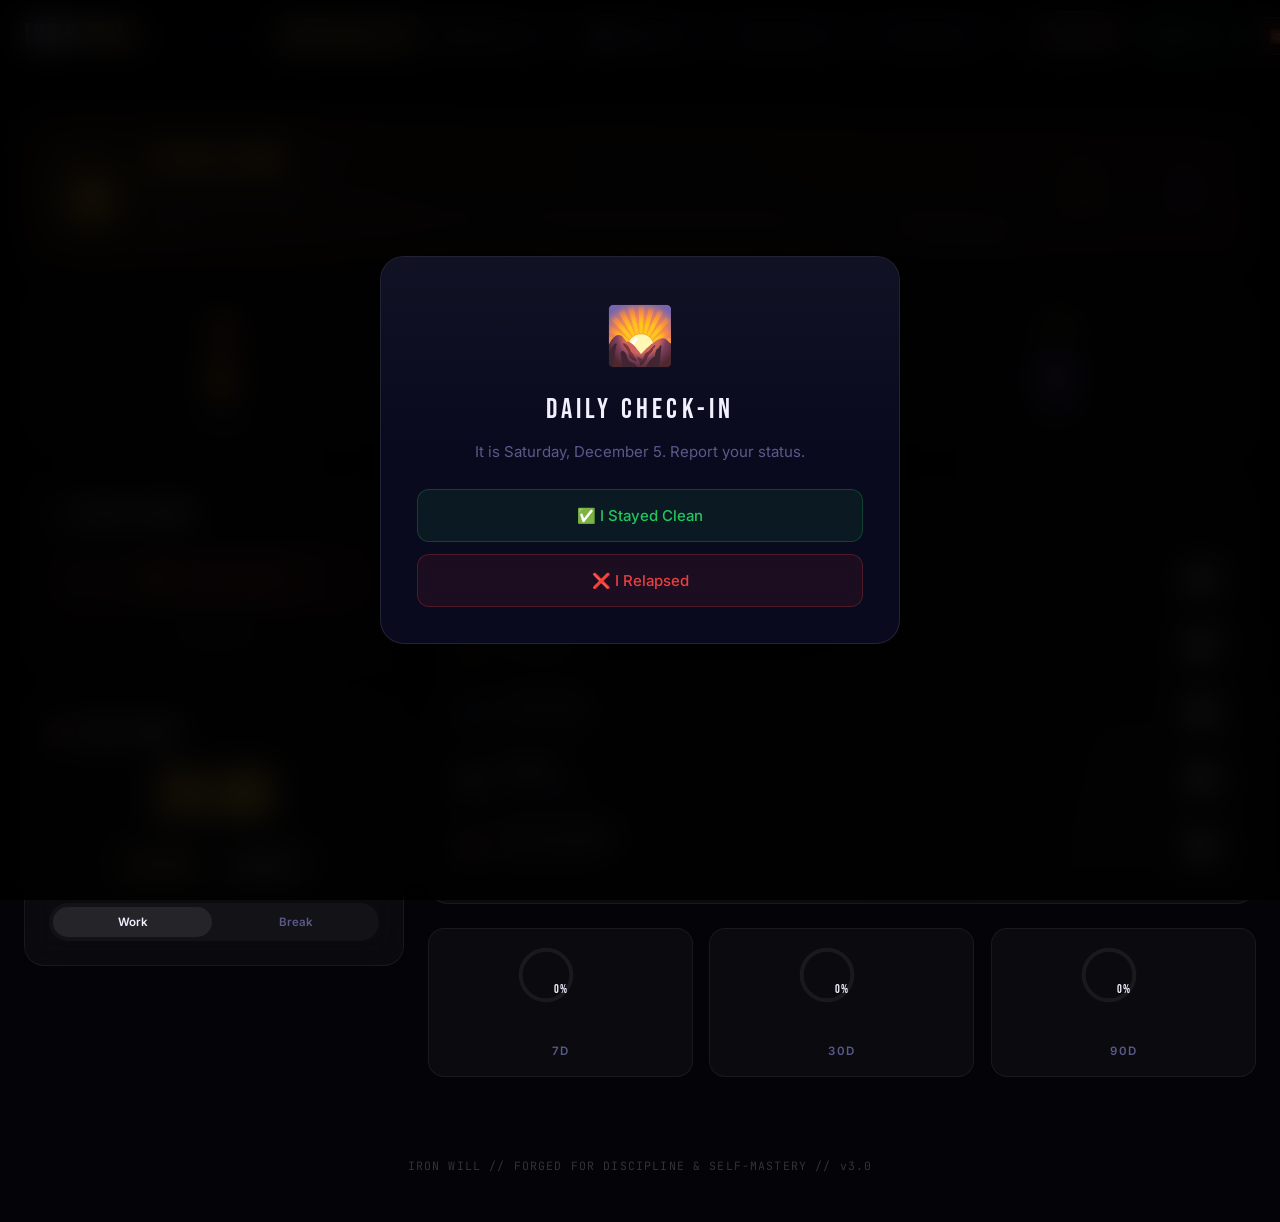
<file: index.html>
<!DOCTYPE html>
<html lang="en">
<head>
  <meta charset="UTF-8">
  <meta name="viewport" content="width=device-width, initial-scale=1.0, viewport-fit=cover">
  <title>Iron Will — Warrior Discipline System</title>
  <meta name="description" content="A premium discipline tracking system. Track streaks, build habits, conquer urges, and ascend through warrior ranks.">
  <meta name="theme-color" content="#060612">
  <meta name="color-scheme" content="dark">

  <!-- PWA -->
  <link rel="manifest" href="./manifest.json">
  <meta name="apple-mobile-web-app-capable" content="yes">
  <meta name="apple-mobile-web-app-status-bar-style" content="black-translucent">
  <meta name="apple-mobile-web-app-title" content="Iron Will">
  <link rel="apple-touch-icon" href="./icons/icon-192.png">
  <link rel="icon" type="image/png" sizes="192x192" href="./icons/icon-192.png">
  <link rel="icon" href="data:image/svg+xml,<svg xmlns='http://www.w3.org/2000/svg' viewBox='0 0 100 100'><text y='.9em' font-size='80'>⚔️</text></svg>">

  <!-- Fonts -->
  <link rel="preconnect" href="https://fonts.googleapis.com">
  <link rel="preconnect" href="https://fonts.gstatic.com" crossorigin>
  <link href="https://fonts.googleapis.com/css2?family=Bebas+Neue&family=Inter:wght@300;400;500;600;700&family=JetBrains+Mono:wght@400;500&display=swap" rel="stylesheet">

  <!-- Design System -->
  <link rel="stylesheet" href="./css/tokens.css">
  <link rel="stylesheet" href="./css/base.css">
  <link rel="stylesheet" href="./css/layout.css">
  <link rel="stylesheet" href="./css/components.css">
  <link rel="stylesheet" href="./css/animations.css">
  <link rel="stylesheet" href="./css/utilities.css">
</head>
<body class="theme-gold">

<!-- Background -->
<div class="bg-orbs">
  <div class="orb orb1"></div>
  <div class="orb orb2"></div>
  <div class="orb orb3"></div>
  <div class="orb orb4"></div>
</div>
<canvas id="particleCanvas" aria-hidden="true"></canvas>

<!-- ========== HEADER ========== -->
<header role="banner">
<div class="wrap">
<div class="hdr-inner">
  <div class="hdr-left">
    <h1 class="logo">Iron<span class="accent">Will</span>
      &nbsp;<span class="version-tag" style="color:var(--text-muted);font-size:var(--fs-xs);font-family:var(--ff-mono);font-weight:var(--fw-regular)">// v3.0</span>
    </h1>
  </div>

  <!-- Desktop Navigation (Top Bar) -->
  <nav class="desktop-nav" id="desktopNav" role="navigation" aria-label="Desktop Navigation"></nav>

  <div class="hdr-right">
    <div class="power-badge">
      ⚡ Power <span class="power-val" id="powerScore">0</span>
    </div>
    <div id="riskBadge" class="risk-indicator risk-low">🟢 Low Risk</div>
    <button class="btn btn-gold" id="emergencyBtn">🆘 Emergency</button>
  </div>
</div>
</div>
</header>

<!-- ========== NAVIGATION ========== -->
<nav class="bottom-nav" id="bottomNav" role="navigation" aria-label="Main Navigation"></nav>

<!-- ========== MAIN CONTENT ========== -->
<main class="main-content">
  
  <!-- TAB: DASHBOARD -->
  <section class="tab-section active" data-tab="dashboard" id="secDashboard">
    <div class="wrap">
      <!-- RANK STRIP -->
      <div class="rank-strip" id="rankStrip">
        <div class="rank-icon-wrap">
          <div class="rank-icon" id="rankIcon">🧑</div>
        </div>
        <div class="rank-info">
          <div class="rank-title" id="rankTitle">CIVILIAN</div>
          <div class="rank-sub">Begin your transformation.</div>
          <div class="xp-bar-wrap"><div class="xp-bar" id="xpBar" style="width:0%"></div></div>
          <div class="xp-label"><span id="xpCurrent">0 XP</span><span id="xpNext">→ 100 XP for next rank</span></div>
        </div>
        <div class="rank-stats">
          <div class="rank-stat">
            <div class="rank-stat-val" id="rs1" style="color:var(--gold)">0</div>
            <div class="rank-stat-lbl">Days Clean</div>
          </div>
          <div class="rank-stat">
            <div class="rank-stat-val" id="rs3" style="color:var(--purple)">0</div>
            <div class="rank-stat-lbl">Urges Beat</div>
          </div>
        </div>
      </div>

      <!-- STATS -->
      <div class="stats-grid">
        <div class="scard scard-streak">
          <div class="scard-icon">🔥</div>
          <div class="scard-val" id="sCurStreak">0</div>
          <div class="scard-lbl">Streak</div>
        </div>
        <div class="scard scard-longest">
          <div class="scard-icon">🏆</div>
          <div class="scard-val" id="sLongStreak">0</div>
          <div class="scard-lbl">Best</div>
        </div>
        <div class="scard scard-xp">
          <div class="scard-icon">✨</div>
          <div class="scard-val" id="sTotalXP">0</div>
          <div class="scard-lbl">XP</div>
        </div>
      </div>

      <div class="dashboard-grid">
        <!-- QUICK ACTIONS -->
        <div class="sidebar">
          <div class="card">
            <div class="card-title"><span class="ct-icon">⚡</span> Quick Actions</div>
            <button class="urge-big-btn">⚡ LOG AN URGE</button>
            <div style="font-size:var(--fs-xs);color:var(--text-muted);text-align:center;margin-top:var(--sp-4)" id="urgeCountToday">0 urges today</div>
          </div>

          <div class="card" id="focusCard">
            <div class="card-title"><span class="ct-icon">🎯</span> Focus Timer</div>
            <div class="focus-timer-display" id="focusTimerDisplay">25:00</div>
            <div class="focus-controls">
              <button class="btn btn-gold" id="startFocusBtn">▶ START</button>
              <button class="btn" id="stopFocusBtn">⏹ RESET</button>
            </div>
            <div class="focus-modes">
              <button class="focus-mode-btn active" data-mode="work">Work</button>
              <button class="focus-mode-btn" data-mode="break">Break</button>
            </div>
          </div>
        </div>

        <!-- CENTER: HABITS & RINGS -->
        <div class="center-col">
          <div class="card">
            <div class="card-title"><span class="ct-icon">💪</span> Daily Protocol</div>
            <div id="habitList"></div>
          </div>

          <div class="rings-row">
            <div class="ring-card">
              <div class="ring-wrap">
                <svg class="ring-svg" width="60" height="60" viewBox="0 0 90 90">
                  <circle class="ring-track" cx="45" cy="45" r="38"/>
                  <circle class="ring-fill" id="ring7" cx="45" cy="45" r="38" stroke="#f59e0b" stroke-dasharray="238.76" stroke-dashoffset="238.76"/>
                </svg>
                <div class="ring-center"><div class="ring-pct" id="ring7pct" style="font-size:12px">0%</div></div>
              </div>
              <div class="ring-lbl">7D</div>
            </div>
            <div class="ring-card">
              <div class="ring-wrap">
                <svg class="ring-svg" width="60" height="60" viewBox="0 0 90 90">
                  <circle class="ring-track" cx="45" cy="45" r="38"/>
                  <circle class="ring-fill" id="ring30" cx="45" cy="45" r="38" stroke="var(--green)" stroke-dasharray="238.76" stroke-dashoffset="238.76"/>
                </svg>
                <div class="ring-center"><div class="ring-pct" id="ring30pct" style="font-size:12px">0%</div></div>
              </div>
              <div class="ring-lbl">30D</div>
            </div>
            <div class="ring-card">
              <div class="ring-wrap">
                <svg class="ring-svg" width="60" height="60" viewBox="0 0 90 90">
                  <circle class="ring-track" cx="45" cy="45" r="38"/>
                  <circle class="ring-fill" id="ring90" cx="45" cy="45" r="38" stroke="var(--purple)" stroke-dasharray="238.76" stroke-dashoffset="238.76"/>
                </svg>
                <div class="ring-center"><div class="ring-pct" id="ring90pct" style="font-size:12px">0%</div></div>
              </div>
              <div class="ring-lbl">90D</div>
            </div>
          </div>
        </div>
      </div>
    </div>
  </section>

  <!-- TAB: CALENDAR -->
  <section class="tab-section" data-tab="calendar" id="secCalendar">
    <div class="wrap">
      <div class="card">
        <div class="cal-nav-row">
          <div class="cal-month" id="calMonth"></div>
          <div class="cal-controls">
            <button class="nav-btn" id="prevM">‹</button>
            <button class="btn" id="goTodayBtn">Today</button>
            <button class="nav-btn" id="nextM">›</button>
          </div>
        </div>
        <div class="cal-grid-7" id="calDayNames"></div>
        <div id="calGrid"></div>
      </div>

      <div class="card" style="margin-top:var(--sp-5)">
        <div class="card-title"><span class="ct-icon">🌡️</span> Urge Heatmap</div>
        <div class="heatmap-grid" id="heatmapGrid"></div>
        <div class="hm-labels">
          <span>12am</span><span>6am</span><span>12pm</span><span>6pm</span><span>11pm</span>
        </div>
      </div>
    </div>
  </section>

  <!-- TAB: ANALYTICS -->
  <section class="tab-section" data-tab="analytics" id="secAnalytics">
    <div class="wrap">
      <div class="analytics-top-row">
        <div class="card main-chart">
          <div class="card-title"><span class="ct-icon">📈</span> Streak History (90 Days)</div>
          <div id="streakTimeline" class="chart-container"></div>
        </div>
        <div class="card radar-col">
          <div class="card-title"><span class="ct-icon">🕸️</span> Vulnerability Radar</div>
          <div id="radarChart" class="chart-container"></div>
        </div>
      </div>

      <div class="card" style="margin:var(--sp-5) 0">
        <div class="card-title"><span class="ct-icon">🟩</span> Resilience Grid (180 Days)</div>
        <div id="monthlyHeatmap"></div>
      </div>

      <div class="trends-row" id="trendIndicators"></div>

      <div class="card">
        <div class="card-title"><span class="ct-icon">🏅</span> Personal Records</div>
        <div class="records-grid" id="recordsBoard"></div>
      </div>
    </div>
  </section>

  <!-- TAB: JOURNAL -->
  <section class="tab-section" data-tab="journal" id="secJournal">
    <div class="wrap">
      <div class="journal-layout">
        <div class="journal-sidebar">
          <div class="card">
            <div class="card-title">New Entry</div>
            <select class="jselect" id="journalCategory">
              <option value="reflection">💭 Reflection</option>
              <option value="gratitude">🙏 Gratitude</option>
              <option value="victory">🏆 Victory</option>
              <option value="struggle">⚔️ Struggle</option>
              <option value="note">📝 Plain Note</option>
            </select>
            <textarea class="jinput" id="journalInput" placeholder="Write your heart out..."></textarea>
            <button class="btn btn-gold" id="journalSaveBtn" style="width:100%">Save Entry</button>
          </div>
          
          <div class="card" style="margin-top:var(--sp-5)">
            <div class="card-title">Insights</div>
            <div id="journalStats" class="jstats-grid"></div>
          </div>
        </div>

        <div class="journal-main">
          <div class="journal-filters">
            <input type="text" id="journalSearch" placeholder="Search entries..." class="jsearch-input">
            <select id="journalFilterCat" class="jfilter-select">
              <option value="all">All Categories</option>
              <option value="reflection">Reflection</option>
              <option value="gratitude">Gratitude</option>
              <option value="victory">Victory</option>
              <option value="struggle">Struggle</option>
            </select>
          </div>
          <div id="fullJournalList"></div>
        </div>
      </div>
    </div>
  </section>

  <!-- TAB: ARSENAL -->
  <section class="tab-section" data-tab="arsenal" id="secArsenal">
    <div class="wrap">
      <div class="arsenal-grid">
        <div class="arsenal-left">
          <div class="card">
            <div class="card-title"><span class="ct-icon">📜</span> The Warrior's Oath</div>
            <div id="oathDisplay">
              <div class="oath-box">
                <div class="oath-text" id="oathDisplayText"></div>
                <div class="oath-sig" id="oathDisplayDate"></div>
              </div>
            </div>
            <div id="oathCta">
              <button class="btn btn-gold" id="showOathBtn" style="width:100%">⚔️ Make Your Oath</button>
            </div>
          </div>

          <div class="card" style="margin-top:var(--sp-5)">
            <div class="card-title"><span class="ct-icon">💪</span> Custom Habits</div>
            <div class="habit-creator">
              <input type="text" id="customHabitName" placeholder="Habit name...">
              <div class="habit-creator-row">
                <input type="text" id="customHabitIcon" placeholder="Emoji" style="width:60px">
                <select id="customHabitCat">
                  <option value="morning">Morning</option>
                  <option value="afternoon">Afternoon</option>
                  <option value="evening">Evening</option>
                  <option value="all">All Day</option>
                </select>
                <button class="btn btn-gold" id="addHabitBtn">Add</button>
              </div>
            </div>
            <div class="section-sep"></div>
            <div id="habitListAll"></div>
          </div>
        </div>

        <div class="arsenal-right">
          <div class="card">
            <div class="card-title"><span class="ct-icon">🏅</span> Achievement Vault</div>
            <div class="ach-grid" id="fullAchGrid"></div>
          </div>

          <div class="card" style="margin-top:var(--sp-5)">
            <div class="card-title"><span class="ct-icon">🌱</span> Growth Timeline</div>
            <div class="benefits-scroll scrollbar-thin" id="benefitsList"></div>
          </div>

          <div class="card" style="margin-top:var(--sp-5)">
            <div class="card-title"><span class="ct-icon">⚙️</span> Data & Settings</div>
            <div class="settings-btns">
              <button class="btn" id="exportBtn">📤 Export Backup</button>
              <label class="btn" for="importFile">📥 Import Backup
                <input type="file" id="importFile" style="display:none" accept=".json">
              </label>
            </div>
            <div id="dataStats" class="data-stats"></div>
          </div>
        </div>
      </div>
    </div>
  </section>

</main>

<!-- ========== MODALS ========== -->

<!-- DAILY CHECK -->
<div class="overlay" id="dailyCheckModal" role="dialog" aria-modal="true" aria-labelledby="dailyCheckTitle" tabindex="-1" style="display:none">
<div class="modal">
  <div class="modal-icon">🌄</div>
  <div class="modal-title" id="dailyCheckTitle">DAILY CHECK-IN</div>
  <div class="modal-sub" id="dailyCheckSub"></div>
  <div class="modal-actions">
    <button class="btn btn-green btn-lg" id="markCleanBtn">✅ I Stayed Clean</button>
    <button class="btn btn-red btn-lg" id="markRelapseBtn">❌ I Relapsed</button>
  </div>
</div>
</div>

<!-- REFLECTION -->
<div class="overlay" id="reflModal" role="dialog" aria-modal="true" aria-labelledby="reflectionTitle" tabindex="-1" style="display:none">
<div class="modal">
  <div class="modal-icon">💭</div>
  <div class="modal-title" id="reflectionTitle">REFLECTION</div>
  <div class="minput-lbl">What triggered it?</div>
  <textarea class="minput" id="trigInp"></textarea>
  <div class="minput-lbl">How do you feel?</div>
  <textarea class="minput" id="feelInp"></textarea>
  <div class="minput-lbl">Plan for tomorrow?</div>
  <textarea class="minput" id="planInp"></textarea>
  <button class="btn btn-red btn-lg" id="saveReflBtn" style="width:100%">Rise Again</button>
</div>
</div>

<!-- OATH -->
<div id="oathOverlay" role="dialog" aria-modal="true" aria-labelledby="oathTitle" tabindex="-1" style="display:none">
<div class="modal">
  <div class="modal-icon">⚔️</div>
  <div class="modal-title" id="oathTitle">THE WARRIOR'S OATH</div>
  <textarea class="minput" id="oathInput" rows="6" placeholder="Your solemn vow..."></textarea>
  <div class="modal-actions">
    <button class="btn btn-gold btn-lg" id="takeOathBtn">I Swear This Oath</button>
    <button class="btn" id="closeOathBtn">Cancel</button>
  </div>
</div>
</div>

<!-- EMERGENCY -->
<div id="emergencyOverlay" role="alertdialog" aria-modal="true" aria-labelledby="emergencyTitle" tabindex="-1" style="display:none">
  <div class="em-title" id="emergencyTitle">HOLD THE LINE</div>
  <div class="em-msg" id="emMsg"></div>
  <div class="breath-wrap">
    <div class="breath-ring" id="breathRing">BREATHE</div>
    <div class="breath-txt" id="breathPhase">Inhale...</div>
  </div>
  <div class="em-counter" id="emCounter">60</div>
  <button class="btn btn-lg" id="closeEmergencyBtn">I Survived ✓</button>
</div>

<!-- LEVEL UP -->
<div id="levelUpOverlay" role="dialog" aria-modal="true" aria-labelledby="levelUpTitle" tabindex="-1" style="display:none">
  <div class="lvlup-title" id="levelUpTitle">RANK UP</div>
  <div class="lvlup-ico" id="lvlIco"></div>
  <div class="lvlup-rank" id="lvlRank"></div>
  <button class="btn btn-gold btn-lg" id="closeLevelUpBtn">Continue the Journey</button>
</div>

<div id="toast" style="display:none" class="toast"></div>

<!-- Footer -->
<footer class="app-footer">
  IRON WILL // FORGED FOR DISCIPLINE & SELF-MASTERY // v3.0
</footer>

<!-- App Scripts -->
<script type="module" src="./js/app.js"></script>

</body>
</html>
</file>
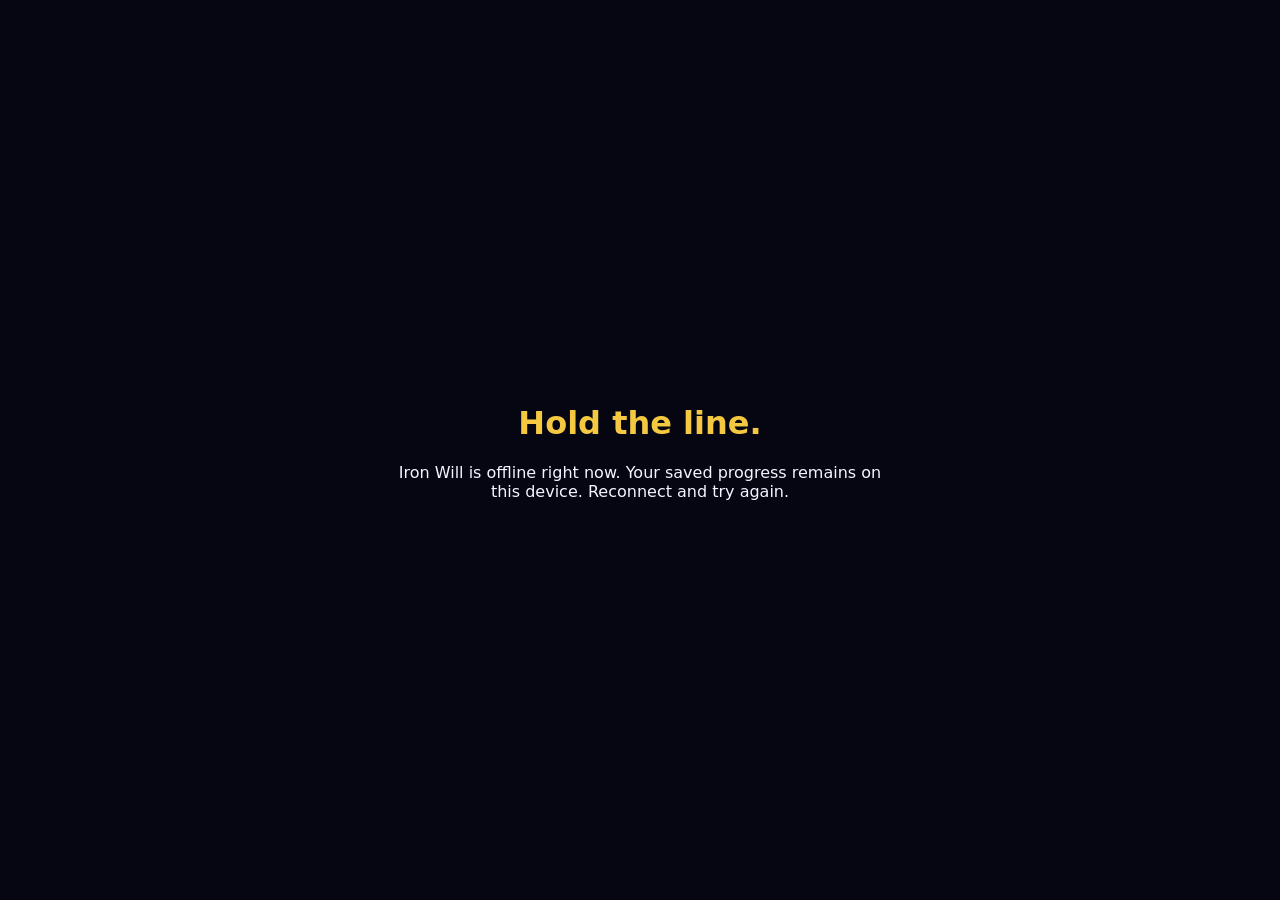
<file: offline.html>
<!doctype html>
<html lang="en">
<head>
  <meta charset="utf-8">
  <meta name="viewport" content="width=device-width, initial-scale=1">
  <meta name="theme-color" content="#060612">
  <title>Iron Will — Offline</title>
  <style>
    body { margin: 0; min-height: 100vh; display: grid; place-items: center; background: #060612; color: #f5f5ff; font: 16px system-ui, sans-serif; text-align: center; }
    main { max-width: 32rem; padding: 2rem; }
    h1 { color: #f5c842; }
  </style>
</head>
<body><main><h1>Hold the line.</h1><p>Iron Will is offline right now. Your saved progress remains on this device. Reconnect and try again.</p></main></body>
</html>
</file>
<file: css/tokens.css>
/* ============================================================
   IRON WILL — DESIGN TOKENS
   Dark Glassmorphism Design System
   ============================================================ */

/* --- Custom property animations --- */
@property --gradient-angle {
  syntax: '<angle>';
  initial-value: 0deg;
  inherits: false;
}

@property --glow-opacity {
  syntax: '<number>';
  initial-value: 0;
  inherits: false;
}

:root {
  /* ---- COLOR PALETTE ---- */
  /* Base layers (deep indigo/navy) */
  --bg-0:    #030308;
  --bg-1:    #060612;
  --bg-2:    #0a0a1e;
  --bg-3:    #0f0f2a;
  --bg-4:    #151536;
  --bg-5:    #1c1c42;

  /* Accent colors */
  --gold:       #f5c842;
  --gold-dim:   #d4a832;
  --gold-bright:#ffe066;
  --red:        #e84040;
  --red-dim:    #c02020;
  --red-bright: #ff6b6b;
  --green:      #22c55e;
  --green-dim:  #16a34a;
  --green-bright:#4ade80;
  --blue:       #3b82f6;
  --blue-dim:   #2563eb;
  --blue-bright:#60a5fa;
  --purple:     #a855f7;
  --purple-dim: #9333ea;
  --purple-bright:#c084fc;
  --cyan:       #06b6d4;
  --amber:      #f59e0b;

  /* Text */
  --text-100:   #f0f0ff;
  --text-90:    rgba(240,240,255,0.90);
  --text-80:    rgba(240,240,255,0.80);
  --text-60:    rgba(240,240,255,0.60);
  --text-40:    rgba(240,240,255,0.40);
  --text-20:    rgba(240,240,255,0.20);
  --text-muted: #5a5a8a;

  /* ---- GLASSMORPHISM TIERS ---- */
  --glass-1:    rgba(255,255,255,0.03);
  --glass-2:    rgba(255,255,255,0.05);
  --glass-3:    rgba(255,255,255,0.08);
  --glass-hover:rgba(255,255,255,0.10);
  --glass-active:rgba(255,255,255,0.12);

  --glass-blur-sm: blur(8px);
  --glass-blur-md: blur(16px);
  --glass-blur-lg: blur(24px);
  --glass-blur-xl: blur(40px);

  /* ---- BORDERS ---- */
  --border-1:   rgba(255,255,255,0.06);
  --border-2:   rgba(255,255,255,0.10);
  --border-3:   rgba(255,255,255,0.15);
  --border-glow-gold: rgba(245,200,66,0.30);
  --border-glow-red:  rgba(232,64,64,0.30);
  --border-glow-green:rgba(34,197,94,0.30);
  --border-glow-blue: rgba(59,130,246,0.30);
  --border-glow-purple:rgba(168,85,247,0.30);

  /* ---- SHADOWS ---- */
  --shadow-sm:  0 2px 8px rgba(0,0,0,0.3);
  --shadow-md:  0 8px 32px rgba(0,0,0,0.4);
  --shadow-lg:  0 24px 64px rgba(0,0,0,0.5);
  --shadow-xl:  0 40px 100px rgba(0,0,0,0.6);

  --glow-gold:  0 0 30px rgba(245,200,66,0.25), 0 0 60px rgba(245,200,66,0.10);
  --glow-red:   0 0 30px rgba(232,64,64,0.25), 0 0 60px rgba(232,64,64,0.10);
  --glow-green: 0 0 30px rgba(34,197,94,0.25), 0 0 60px rgba(34,197,94,0.10);
  --glow-blue:  0 0 30px rgba(59,130,246,0.25);
  --glow-purple:0 0 30px rgba(168,85,247,0.25);

  /* ---- SPACING SCALE (4px base) ---- */
  --sp-1:  4px;
  --sp-2:  8px;
  --sp-3:  12px;
  --sp-4:  16px;
  --sp-5:  20px;
  --sp-6:  24px;
  --sp-7:  28px;
  --sp-8:  32px;
  --sp-9:  36px;
  --sp-10: 40px;
  --sp-12: 48px;
  --sp-16: 64px;

  /* ---- BORDER RADIUS ---- */
  --rad-xs:  6px;
  --rad-sm:  8px;
  --rad-md:  12px;
  --rad-lg:  16px;
  --rad-xl:  20px;
  --rad-2xl: 24px;
  --rad-full:9999px;

  /* ---- TYPOGRAPHY ---- */
  /* Font families */
  --ff-display: 'Bebas Neue', 'Impact', sans-serif;
  --ff-body:    'Inter', -apple-system, BlinkMacSystemFont, 'Segoe UI', sans-serif;
  --ff-mono:    'JetBrains Mono', 'Fira Code', 'Consolas', monospace;

  /* Fluid type scale */
  --fs-xs:   clamp(0.625rem, 0.6rem + 0.15vw, 0.75rem);    /* 10–12px */
  --fs-sm:   clamp(0.6875rem, 0.65rem + 0.2vw, 0.8125rem);  /* 11–13px */
  --fs-base: clamp(0.8125rem, 0.77rem + 0.25vw, 0.9375rem);  /* 13–15px */
  --fs-md:   clamp(0.875rem, 0.82rem + 0.3vw, 1.0625rem);    /* 14–17px */
  --fs-lg:   clamp(1rem, 0.92rem + 0.4vw, 1.25rem);           /* 16–20px */
  --fs-xl:   clamp(1.25rem, 1.1rem + 0.8vw, 1.75rem);         /* 20–28px */
  --fs-2xl:  clamp(1.5rem, 1.2rem + 1.5vw, 2.25rem);          /* 24–36px */
  --fs-3xl:  clamp(2rem, 1.5rem + 2.5vw, 3.5rem);             /* 32–56px */
  --fs-4xl:  clamp(2.5rem, 2rem + 3vw, 5rem);                 /* 40–80px */

  /* Font weights */
  --fw-light:    300;
  --fw-regular:  400;
  --fw-medium:   500;
  --fw-semibold: 600;
  --fw-bold:     700;

  /* Line heights */
  --lh-tight:  1.1;
  --lh-snug:   1.3;
  --lh-normal: 1.5;
  --lh-relaxed:1.7;

  /* Letter spacing */
  --ls-tight:  -0.02em;
  --ls-normal: 0;
  --ls-wide:   0.05em;
  --ls-wider:  0.1em;
  --ls-display:0.15em;

  /* ---- TRANSITIONS ---- */
  --ease-out:    cubic-bezier(0.22, 1, 0.36, 1);
  --ease-spring: cubic-bezier(0.34, 1.56, 0.64, 1);
  --ease-smooth: cubic-bezier(0.4, 0, 0.2, 1);

  --dur-fast:  150ms;
  --dur-base:  250ms;
  --dur-slow:  400ms;
  --dur-slower:600ms;
  --dur-slowest:1000ms;

  /* ---- Z-INDEX SCALE ---- */
  --z-base:    1;
  --z-raised:  10;
  --z-sticky:  200;
  --z-overlay: 500;
  --z-modal:   800;
  --z-emergency:1000;
  --z-toast:   2000;
  --z-particle:400;
}
</file>
<file: css/base.css>
/* ============================================================
   IRON WILL — BASE STYLES
   Reset, body, noise texture, animated background orbs
   ============================================================ */

*, *::before, *::after {
  margin: 0;
  padding: 0;
  box-sizing: border-box;
}

html {
  scroll-behavior: smooth;
  -webkit-font-smoothing: antialiased;
  -moz-osx-font-smoothing: grayscale;
  text-rendering: optimizeLegibility;
}

body {
  font-family: var(--ff-body);
  font-size: var(--fs-base);
  font-weight: var(--fw-regular);
  line-height: var(--lh-normal);
  color: var(--text-100);
  background: var(--bg-0);
  min-height: 100vh;
  overflow-x: hidden;
  position: relative;
}

/* ---- NOISE TEXTURE OVERLAY ---- */
body::before {
  content: '';
  position: fixed;
  inset: 0;
  background-image: url("data:image/svg+xml,%3Csvg viewBox='0 0 512 512' xmlns='http://www.w3.org/2000/svg'%3E%3Cfilter id='noise'%3E%3CfeTurbulence type='fractalNoise' baseFrequency='0.65' numOctaves='4' stitchTiles='stitch'/%3E%3C/filter%3E%3Crect width='100%25' height='100%25' filter='url(%23noise)' opacity='0.035'/%3E%3C/svg%3E");
  pointer-events: none;
  z-index: 0;
  opacity: 0.6;
  background-size: 256px 256px;
}

/* ---- SUBTLE GRID PATTERN ---- */
body::after {
  content: '';
  position: fixed;
  inset: 0;
  background-image:
    linear-gradient(rgba(255,255,255,0.012) 1px, transparent 1px),
    linear-gradient(90deg, rgba(255,255,255,0.012) 1px, transparent 1px);
  background-size: 60px 60px;
  pointer-events: none;
  z-index: 0;
  opacity: 0.5;
}

/* ---- ANIMATED BACKGROUND ORBS ---- */
.bg-orbs {
  position: fixed;
  inset: 0;
  z-index: 0;
  pointer-events: none;
  overflow: hidden;
}

/* ---- PARTICLE CANVAS ---- */
#particleCanvas {
  position: fixed;
  inset: 0;
  width: 100vw;
  height: 100vh;
  pointer-events: none;
  z-index: var(--z-particle);
}

.orb {
  position: absolute;
  border-radius: 50%;
  filter: blur(100px);
  will-change: transform;
}

.orb1 {
  width: 700px;
  height: 700px;
  background: radial-gradient(circle, rgba(232,64,64,0.06), transparent 70%);
  top: -25%;
  left: -15%;
  animation: orbFloat1 25s ease-in-out infinite alternate;
}

.orb2 {
  width: 600px;
  height: 600px;
  background: radial-gradient(circle, rgba(245,200,66,0.04), transparent 70%);
  bottom: -25%;
  right: -15%;
  animation: orbFloat2 30s ease-in-out infinite alternate;
}

.orb3 {
  width: 500px;
  height: 500px;
  background: radial-gradient(circle, rgba(168,85,247,0.04), transparent 70%);
  top: 35%;
  left: 35%;
  animation: orbFloat3 22s ease-in-out infinite alternate;
}

.orb4 {
  width: 400px;
  height: 400px;
  background: radial-gradient(circle, rgba(59,130,246,0.03), transparent 70%);
  top: 60%;
  right: 20%;
  animation: orbFloat1 28s ease-in-out infinite alternate-reverse;
}

@keyframes orbFloat1 {
  0%   { transform: translate3d(0, 0, 0) scale(1); }
  33%  { transform: translate3d(30px, -20px, 0) scale(1.05); }
  66%  { transform: translate3d(-20px, 30px, 0) scale(0.95); }
  100% { transform: translate3d(50px, 40px, 0) scale(1.1); }
}

@keyframes orbFloat2 {
  0%   { transform: translate3d(0, 0, 0) scale(1); }
  50%  { transform: translate3d(-40px, -30px, 0) scale(1.08); }
  100% { transform: translate3d(30px, -50px, 0) scale(0.95); }
}

@keyframes orbFloat3 {
  0%   { transform: translate3d(0, 0, 0) scale(1); }
  25%  { transform: translate3d(40px, 20px, 0) scale(1.1); }
  75%  { transform: translate3d(-30px, -40px, 0) scale(0.92); }
  100% { transform: translate3d(20px, -20px, 0) scale(1.05); }
}

@media (max-width: 640px) {
  .bg-orbs .orb {
    filter: blur(40px);
    opacity: 0.5;
  }
  .bg-orbs .orb1, .bg-orbs .orb2 {
    width: 280px;
    height: 280px;
  }
  .bg-orbs .orb3, .bg-orbs .orb4 {
    display: none;
  }
}

/* ---- SELECTION ---- */
::selection {
  background: rgba(245,200,66,0.25);
  color: var(--text-100);
}

/* ---- FOCUS VISIBLE ---- */
:focus-visible {
  outline: 2px solid var(--gold);
  outline-offset: 2px;
  border-radius: var(--rad-sm);
}

/* ---- LINKS ---- */
a {
  color: var(--blue-bright);
  text-decoration: none;
  transition: color var(--dur-fast) var(--ease-smooth);
}
a:hover { color: var(--blue); }

/* ---- IMAGES ---- */
img { max-width: 100%; display: block; }

/* ---- BUTTON RESET ---- */
button {
  font-family: inherit;
  cursor: pointer;
  border: none;
  background: none;
  color: inherit;
}
</file>
<file: css/layout.css>
/* ============================================================
   IRON WILL — LAYOUT (Desktop & Mobile Command Center)
   Grid systems, multi-viewport responsive design, dual-nav
   ============================================================ */

/* ---- CONTENT WRAPPER ---- */
.wrap {
  max-width: 1380px;
  margin: 0 auto;
  padding: 0 var(--sp-6);
  position: relative;
  z-index: var(--z-base);
}

@media (min-width: 1440px) {
  .wrap {
    max-width: 1480px;
    padding: 0 var(--sp-8);
  }
}

/* ---- HEADER ---- */
header {
  position: sticky;
  top: 0;
  z-index: var(--z-sticky);
  border-bottom: 1px solid var(--border-1);
  background: rgba(4, 4, 12, 0.88);
  backdrop-filter: var(--glass-blur-lg);
  -webkit-backdrop-filter: var(--glass-blur-lg);
  box-shadow: 0 4px 20px rgba(0, 0, 0, 0.4);
}

.hdr-inner {
  display: flex;
  align-items: center;
  justify-content: space-between;
  padding: var(--sp-3) 0;
  gap: var(--sp-4);
}

.hdr-left {
  display: flex;
  align-items: center;
  gap: var(--sp-3);
  flex-shrink: 0;
}

.hdr-right {
  display: flex;
  gap: var(--sp-3);
  align-items: center;
  flex-shrink: 0;
}

/* ---- DESKTOP FLOATING NAVIGATION BAR ---- */
.desktop-nav {
  display: flex;
  align-items: center;
  gap: 4px;
  background: rgba(255, 255, 255, 0.025);
  border: 1px solid var(--border-2);
  border-radius: var(--rad-full);
  padding: 4px 6px;
  box-shadow: inset 0 1px 0 rgba(255, 255, 255, 0.05), var(--shadow-sm);
}

.dnav-tab {
  display: inline-flex;
  align-items: center;
  gap: 8px;
  padding: 7px 16px;
  border-radius: var(--rad-full);
  color: var(--text-60);
  font-size: var(--fs-sm);
  font-weight: var(--fw-medium);
  transition: all var(--dur-fast) var(--ease-smooth);
  cursor: pointer;
  border: 1px solid transparent;
  user-select: none;
}

.dnav-tab:hover {
  color: var(--text-100);
  background: rgba(255, 255, 255, 0.06);
  border-color: rgba(255, 255, 255, 0.08);
}

.dnav-tab.active {
  color: var(--gold);
  background: rgba(245, 200, 66, 0.12);
  border-color: rgba(245, 200, 66, 0.35);
  box-shadow: 0 0 16px rgba(245, 200, 66, 0.15), inset 0 1px 0 rgba(255, 255, 255, 0.1);
}

.dnav-icon {
  font-size: 14px;
  line-height: 1;
}

.dnav-label {
  font-weight: var(--fw-semibold);
  letter-spacing: 0.3px;
}

.dnav-key {
  font-size: 10px;
  padding: 1px 5px;
  border-radius: 4px;
  background: rgba(255, 255, 255, 0.06);
  color: var(--text-muted);
  font-family: var(--ff-mono);
  font-weight: var(--fw-regular);
  margin-left: 2px;
}

.dnav-tab.active .dnav-key {
  background: rgba(245, 200, 66, 0.2);
  color: var(--gold-bright);
}

/* ---- MOBILE BOTTOM NAVIGATION DOCK ---- */
.bottom-nav {
  position: fixed;
  bottom: 0;
  left: 0;
  right: 0;
  height: calc(64px + env(safe-area-inset-bottom, 0px));
  padding-bottom: env(safe-area-inset-bottom, 0px);
  background: rgba(8, 8, 22, 0.92);
  backdrop-filter: var(--glass-blur-xl);
  -webkit-backdrop-filter: var(--glass-blur-xl);
  border-top: 1px solid var(--border-2);
  display: flex;
  justify-content: space-around;
  align-items: center;
  z-index: var(--z-sticky);
  padding-left: var(--sp-4);
  padding-right: var(--sp-4);
  box-shadow: 0 -8px 32px rgba(0, 0, 0, 0.6);
}

.bnav-tab {
  display: flex;
  flex-direction: column;
  align-items: center;
  gap: 4px;
  background: none;
  border: none;
  color: var(--text-muted);
  cursor: pointer;
  transition: all var(--dur-base) var(--ease-smooth);
  padding: 6px 12px;
  min-width: 58px;
}

.bnav-tab.active {
  color: var(--gold);
}

.bnav-icon {
  font-size: 18px;
  transition: transform var(--dur-base) var(--ease-spring);
}

.bnav-tab.active .bnav-icon {
  transform: translateY(-2px) scale(1.15);
}

.bnav-label {
  font-size: 10px;
  font-weight: var(--fw-semibold);
  text-transform: uppercase;
  letter-spacing: 0.5px;
}

/* ---- MAIN CONTENT ---- */
.main-content {
  padding-top: var(--sp-6);
  min-height: 100vh;
  position: relative;
  overflow: visible;
}

/* ---- TAB SECTIONS ---- */
.tab-section {
  display: none;
  width: 100%;
}

.tab-section.active {
  display: block;
}

/* ---- STATS GRID ---- */
.stats-grid {
  display: grid;
  grid-template-columns: repeat(3, 1fr);
  gap: var(--sp-5);
  margin: var(--sp-6) 0;
}

/* ---- DASHBOARD GRID (Desktop Asymmetric Command Center) ---- */
.dashboard-grid {
  display: grid;
  grid-template-columns: 380px 1fr;
  gap: var(--sp-6);
  margin-top: var(--sp-6);
  align-items: start;
}

.dashboard-grid .sidebar {
  display: flex;
  flex-direction: column;
  gap: var(--sp-6);
}

.dashboard-grid .center-col {
  display: flex;
  flex-direction: column;
  gap: var(--sp-6);
}

.rings-row {
  display: grid;
  grid-template-columns: repeat(3, 1fr);
  gap: var(--sp-4);
}

/* ---- ANALYTICS GRID ---- */
.analytics-top-row {
  display: grid;
  grid-template-columns: 1fr 340px;
  gap: var(--sp-6);
  align-items: start;
}

.main-chart {
  min-height: 320px;
  display: flex;
  flex-direction: column;
}

.radar-col {
  min-height: 320px;
  display: flex;
  flex-direction: column;
}

.trends-row {
  display: grid;
  grid-template-columns: repeat(3, 1fr);
  gap: var(--sp-5);
  margin-bottom: var(--sp-6);
}

.records-grid {
  display: grid;
  grid-template-columns: repeat(auto-fill, minmax(150px, 1fr));
  gap: var(--sp-4);
}

/* ---- JOURNAL LAYOUT ---- */
.journal-layout {
  display: grid;
  grid-template-columns: 380px 1fr;
  gap: var(--sp-6);
  align-items: start;
}

.journal-sidebar {
  display: flex;
  flex-direction: column;
  gap: var(--sp-5);
}

.journal-main {
  display: flex;
  flex-direction: column;
  gap: var(--sp-4);
  min-width: 0;
}

.journal-filters {
  display: flex;
  gap: var(--sp-3);
  margin-bottom: var(--sp-5);
}

#fullJournalList {
  display: grid;
  grid-template-columns: 1fr;
  gap: var(--sp-4);
}

/* ---- ARSENAL GRID ---- */
.arsenal-grid {
  display: grid;
  grid-template-columns: 420px 1fr;
  gap: var(--sp-6);
  align-items: start;
}

.arsenal-left, .arsenal-right {
  display: flex;
  flex-direction: column;
  gap: var(--sp-6);
}

/* ============================================================
   RESPONSIVE DESIGN SYSTEM
   ============================================================ */

/* Desktop Screens (>= 960px) */
@media (min-width: 960px) {
  .desktop-nav {
    display: flex;
  }
  .bottom-nav {
    display: none !important;
  }
  .main-content {
    padding-bottom: var(--sp-12);
  }
}

/* Wide / Ultrawide Desktops (>= 1280px) */
@media (min-width: 1280px) {
  .records-grid {
    grid-template-columns: repeat(4, 1fr);
  }
  #fullJournalList {
    grid-template-columns: repeat(auto-fill, minmax(340px, 1fr));
  }
}

/* Ultrawide Desktops (>= 1440px) */
@media (min-width: 1440px) {
  .dashboard-grid {
    grid-template-columns: 420px 1fr;
    gap: var(--sp-8);
  }
  .records-grid {
    grid-template-columns: repeat(8, 1fr);
  }
}

/* Tablets & Mobile (< 960px) */
@media (max-width: 959px) {
  .desktop-nav {
    display: none !important;
  }
  .bottom-nav {
    display: flex;
  }
  .main-content {
    padding-bottom: calc(90px + env(safe-area-inset-bottom, 0px));
  }
  .dashboard-grid, .journal-layout, .arsenal-grid, .analytics-top-row {
    grid-template-columns: 1fr;
    gap: var(--sp-5);
  }
}

/* Small Tablets & Large Phones (< 768px) */
@media (max-width: 768px) {
  .stats-grid {
    grid-template-columns: 1fr;
    gap: var(--sp-3);
  }
  .trends-row {
    grid-template-columns: 1fr;
    gap: var(--sp-3);
  }
  .rings-row {
    grid-template-columns: 1fr;
  }
  .hdr-inner {
    flex-wrap: wrap;
  }
}

/* Small Phones (< 480px) */
@media (max-width: 480px) {
  .wrap {
    padding: 0 var(--sp-4);
  }
  .journal-filters {
    flex-direction: column;
  }
}
</file>
<file: css/components.css>
/* ============================================================
   IRON WILL — COMPONENTS
   Cards, buttons, badges, toggles, rings, modals, forms
   ============================================================ */

/* ===== LOGO ===== */
.logo {
  font-family: var(--ff-display);
  font-size: var(--fs-xl);
  letter-spacing: var(--ls-display);
  color: var(--text-100);
  display: flex;
  align-items: center;
  gap: var(--sp-2);
  user-select: none;
}
.logo .accent { color: var(--gold); }
.logo .ver {
  font-size: var(--fs-xs);
  font-family: var(--ff-mono);
  color: var(--text-muted);
  letter-spacing: var(--ls-wide);
  margin-top: 6px;
}

/* ===== POWER BADGE ===== */
.power-badge {
  display: flex;
  align-items: center;
  gap: var(--sp-2);
  padding: var(--sp-2) var(--sp-4);
  background: linear-gradient(135deg, rgba(245,200,66,0.08), rgba(232,64,64,0.08));
  border: 1px solid rgba(245,200,66,0.20);
  border-radius: var(--rad-full);
  font-size: var(--fs-sm);
  font-weight: var(--fw-semibold);
  transition: all var(--dur-base) var(--ease-smooth);
  backdrop-filter: var(--glass-blur-sm);
}
.power-badge:hover {
  border-color: rgba(245,200,66,0.35);
  box-shadow: var(--glow-gold);
}
.power-val {
  color: var(--gold);
  font-family: var(--ff-display);
  font-size: var(--fs-lg);
  letter-spacing: var(--ls-wide);
}

/* ===== BUTTONS ===== */
.btn {
  display: inline-flex;
  align-items: center;
  justify-content: center;
  gap: var(--sp-2);
  padding: 10px 18px;
  border-radius: var(--rad-md);
  border: 1px solid var(--border-2);
  background: var(--glass-2);
  color: var(--text-100);
  font-family: var(--ff-body);
  font-size: var(--fs-sm);
  font-weight: var(--fw-medium);
  cursor: pointer;
  transition: all var(--dur-base) var(--ease-out);
  text-decoration: none;
  white-space: nowrap;
  position: relative;
  overflow: hidden;
  backdrop-filter: var(--glass-blur-sm);
}

.btn::before {
  content: '';
  position: absolute;
  inset: 0;
  background: linear-gradient(135deg, transparent, rgba(255,255,255,0.05), transparent);
  opacity: 0;
  transition: opacity var(--dur-base) var(--ease-smooth);
}

.btn:hover {
  background: var(--glass-hover);
  border-color: var(--border-3);
  transform: translateY(-2px);
  box-shadow: var(--shadow-sm);
}
.btn:hover::before { opacity: 1; }
.btn:active {
  transform: translateY(0) scale(0.97);
  transition-duration: var(--dur-fast);
}

/* Button variants */
.btn-gold {
  background: rgba(245,200,66,0.08);
  border-color: rgba(245,200,66,0.25);
  color: var(--gold);
}
.btn-gold:hover {
  background: rgba(245,200,66,0.15);
  border-color: rgba(245,200,66,0.40);
  box-shadow: 0 4px 20px rgba(245,200,66,0.15);
}

.btn-red {
  background: rgba(232,64,64,0.08);
  border-color: rgba(232,64,64,0.25);
  color: var(--red);
}
.btn-red:hover {
  background: rgba(232,64,64,0.15);
  border-color: rgba(232,64,64,0.40);
  box-shadow: 0 4px 20px rgba(232,64,64,0.15);
}

.btn-green {
  background: rgba(34,197,94,0.08);
  border-color: rgba(34,197,94,0.25);
  color: var(--green);
}
.btn-green:hover {
  background: rgba(34,197,94,0.15);
  border-color: rgba(34,197,94,0.40);
  box-shadow: 0 4px 20px rgba(34,197,94,0.15);
}

.btn-lg {
  padding: 14px 28px;
  font-size: var(--fs-base);
  border-radius: var(--rad-lg);
}

.btn-xl {
  padding: 18px 36px;
  font-size: var(--fs-md);
  border-radius: var(--rad-lg);
  font-weight: var(--fw-semibold);
  letter-spacing: var(--ls-wide);
}

/* ===== RISK INDICATOR ===== */
.risk-indicator {
  display: flex;
  align-items: center;
  gap: var(--sp-2);
  font-size: var(--fs-xs);
  font-weight: var(--fw-semibold);
  padding: var(--sp-2) var(--sp-3);
  border-radius: var(--rad-sm);
  transition: all var(--dur-base) var(--ease-smooth);
}
.risk-low {
  background: rgba(34,197,94,0.06);
  border: 1px solid rgba(34,197,94,0.18);
  color: var(--green);
}
.risk-med {
  background: rgba(245,158,11,0.06);
  border: 1px solid rgba(245,158,11,0.18);
  color: var(--amber);
}
.risk-high {
  background: rgba(232,64,64,0.06);
  border: 1px solid rgba(232,64,64,0.18);
  color: var(--red);
  animation: riskPulse 2s ease-in-out infinite;
}

/* ===== CARDS ===== */
.card {
  background: var(--glass-1);
  border: 1px solid var(--border-1);
  border-radius: var(--rad-xl);
  padding: var(--sp-6);
  backdrop-filter: var(--glass-blur-md);
  -webkit-backdrop-filter: var(--glass-blur-md);
  position: relative;
  overflow: hidden;
  transition: all var(--dur-slow) var(--ease-out);
}

/* Animated gradient border on hover */
.card::before {
  content: '';
  position: absolute;
  inset: 0;
  border-radius: inherit;
  padding: 1px;
  background: linear-gradient(
    var(--gradient-angle, 135deg),
    transparent 30%,
    rgba(245,200,66,0.15) 50%,
    transparent 70%
  );
  -webkit-mask: linear-gradient(#fff 0 0) content-box, linear-gradient(#fff 0 0);
  -webkit-mask-composite: xor;
  mask-composite: exclude;
  opacity: 0;
  transition: opacity var(--dur-slow) var(--ease-smooth);
  pointer-events: none;
}

.card:hover::before {
  opacity: 1;
  animation: rotateGradient 4s linear infinite;
}

.card-title {
  font-family: var(--ff-display);
  font-size: var(--fs-lg);
  letter-spacing: var(--ls-wider);
  color: var(--text-100);
  margin-bottom: var(--sp-4);
  display: flex;
  align-items: center;
  gap: var(--sp-2);
}
.card-title .ct-icon {
  font-size: var(--fs-base);
}

/* ===== STAT CARDS ===== */
.scard {
  background: var(--glass-1);
  border: 1px solid var(--border-1);
  border-radius: var(--rad-lg);
  padding: 18px var(--sp-4);
  text-align: center;
  transition: all var(--dur-base) var(--ease-out);
  cursor: default;
  position: relative;
  overflow: hidden;
}

.scard::before {
  content: '';
  position: absolute;
  inset: 0;
  background: radial-gradient(circle at 50% 0%, var(--card-glow, transparent), transparent 70%);
  opacity: 0;
  transition: opacity var(--dur-slow) var(--ease-smooth);
}

.scard:hover {
  transform: translateY(-4px);
  border-color: var(--border-2);
  box-shadow: var(--shadow-md);
}
.scard:hover::before { opacity: 1; }

.scard-streak  { --card-glow: rgba(245,158,11,0.12); }
.scard-longest { --card-glow: rgba(34,197,94,0.12); }
.scard-clean   { --card-glow: rgba(59,130,246,0.12); }
.scard-rel     { --card-glow: rgba(232,64,64,0.12); }
.scard-xp      { --card-glow: rgba(168,85,247,0.12); }

.scard-icon { font-size: 20px; margin-bottom: var(--sp-2); }
.scard-val {
  font-family: var(--ff-display);
  font-size: var(--fs-3xl);
  letter-spacing: var(--ls-wide);
  line-height: var(--lh-tight);
  margin-bottom: 2px;
}
.scard-streak .scard-val  { color: var(--amber); }
.scard-longest .scard-val { color: var(--green); }
.scard-clean .scard-val   { color: var(--blue); }
.scard-rel .scard-val     { color: var(--red); }
.scard-xp .scard-val      { color: var(--purple); }

.scard-lbl {
  font-size: var(--fs-xs);
  color: var(--text-muted);
  text-transform: uppercase;
  letter-spacing: var(--ls-wider);
  font-weight: var(--fw-semibold);
}

/* ===== WARRIOR RANK STRIP ===== */
.rank-strip {
  background: linear-gradient(135deg, rgba(245,200,66,0.06), rgba(232,64,64,0.06));
  border: 1px solid rgba(245,200,66,0.12);
  border-radius: var(--rad-xl);
  padding: var(--sp-6) var(--sp-7);
  margin: var(--sp-5) 0;
  display: flex;
  align-items: center;
  gap: var(--sp-6);
  flex-wrap: wrap;
  backdrop-filter: var(--glass-blur-sm);
  position: relative;
  overflow: hidden;
}

/* Shimmer effect on rank strip */
.rank-strip::after {
  content: '';
  position: absolute;
  inset: -50%;
  background: linear-gradient(
    45deg,
    transparent,
    rgba(245,200,66,0.03),
    transparent
  );
  animation: shimmerStrip 8s ease-in-out infinite;
}

.rank-icon-wrap { position: relative; z-index: 1; }
.rank-icon {
  width: 76px;
  height: 76px;
  border-radius: 50%;
  display: flex;
  align-items: center;
  justify-content: center;
  font-size: 34px;
  border: 2px solid rgba(245,200,66,0.35);
  background: rgba(245,200,66,0.06);
  box-shadow: var(--glow-gold);
  position: relative;
  z-index: 1;
  animation: rankPulse 3s ease-in-out infinite;
}

.rank-info { flex: 1; position: relative; z-index: 1; }
.rank-title {
  font-family: var(--ff-display);
  font-size: var(--fs-2xl);
  letter-spacing: var(--ls-display);
  color: var(--gold);
  line-height: var(--lh-tight);
}
.rank-sub {
  font-size: var(--fs-sm);
  color: var(--text-muted);
  margin-top: 2px;
}

/* XP Bar */
.xp-bar-wrap {
  margin-top: var(--sp-3);
  background: rgba(255,255,255,0.06);
  border-radius: var(--rad-xs);
  height: 8px;
  overflow: hidden;
  position: relative;
}
.xp-bar {
  height: 100%;
  border-radius: var(--rad-xs);
  background: linear-gradient(90deg, var(--gold-dim), var(--gold), var(--gold-bright));
  transition: width 1.2s var(--ease-out);
  position: relative;
}
.xp-bar::after {
  content: '';
  position: absolute;
  right: 0;
  top: 0;
  bottom: 0;
  width: 6px;
  background: white;
  opacity: 0.7;
  filter: blur(3px);
  border-radius: 50%;
}
.xp-label {
  display: flex;
  justify-content: space-between;
  font-size: var(--fs-xs);
  color: var(--text-muted);
  margin-top: 5px;
}

.rank-stats {
  display: flex;
  gap: var(--sp-5);
  margin-left: auto;
  position: relative;
  z-index: 1;
}
.rank-stat { text-align: center; }
.rank-stat-val {
  font-family: var(--ff-display);
  font-size: var(--fs-xl);
  letter-spacing: var(--ls-wide);
}
.rank-stat-lbl {
  font-size: var(--fs-xs);
  color: var(--text-muted);
  text-transform: uppercase;
  letter-spacing: var(--ls-wider);
}

/* ===== QUOTE BAR ===== */
.quote-bar {
  padding: var(--sp-5) var(--sp-6);
  background: var(--glass-1);
  border: 1px solid var(--border-1);
  border-left: 3px solid var(--red);
  border-radius: var(--rad-lg);
  margin: 0 0 var(--sp-6);
  display: flex;
  align-items: center;
  gap: var(--sp-4);
  backdrop-filter: var(--glass-blur-sm);
  transition: all var(--dur-base) var(--ease-smooth);
}
.quote-bar:hover {
  border-left-color: var(--gold);
  background: var(--glass-2);
}
.quote-txt {
  flex: 1;
  font-size: var(--fs-base);
  font-style: italic;
  line-height: var(--lh-relaxed);
  color: var(--text-80);
}
.quote-author {
  font-size: var(--fs-xs);
  color: var(--text-muted);
  margin-top: var(--sp-1);
  font-style: normal;
  font-family: var(--ff-mono);
}

/* ===== PROGRESS RINGS ===== */
.ring-card {
  background: var(--glass-1);
  border: 1px solid var(--border-1);
  border-radius: var(--rad-lg);
  padding: var(--sp-4);
  display: flex;
  flex-direction: column;
  align-items: center;
  gap: var(--sp-2);
  transition: all var(--dur-base) var(--ease-out);
}
.ring-card:hover {
  transform: translateY(-3px);
  border-color: var(--border-2);
  box-shadow: var(--shadow-sm);
}
.ring-wrap { position: relative; width: 90px; height: 90px; }
.ring-svg { transform: rotate(-90deg); }
.ring-track {
  fill: none;
  stroke: rgba(255,255,255,0.06);
  stroke-width: 6;
}
.ring-fill {
  fill: none;
  stroke-width: 6;
  stroke-linecap: round;
  transition: stroke-dashoffset 1.5s var(--ease-out);
  filter: drop-shadow(0 0 6px currentColor);
}
.ring-center {
  position: absolute;
  inset: 0;
  display: flex;
  flex-direction: column;
  align-items: center;
  justify-content: center;
}
.ring-pct {
  font-family: var(--ff-display);
  font-size: var(--fs-xl);
  letter-spacing: 0.5px;
  line-height: 1;
}
.ring-day {
  font-size: var(--fs-xs);
  color: var(--text-muted);
  text-transform: uppercase;
  letter-spacing: var(--ls-wide);
}
.ring-lbl {
  font-size: var(--fs-xs);
  font-weight: var(--fw-semibold);
  text-transform: uppercase;
  letter-spacing: var(--ls-wider);
  color: var(--text-muted);
}
.ring-goal {
  font-size: var(--fs-sm);
  font-weight: var(--fw-medium);
}

/* ===== CALENDAR ===== */
.cal-nav-row {
  display: flex;
  align-items: center;
  justify-content: space-between;
  margin-bottom: var(--sp-4);
}
.cal-month {
  font-family: var(--ff-display);
  font-size: var(--fs-xl);
  letter-spacing: var(--ls-display);
}
.cal-controls {
  display: flex;
  gap: var(--sp-2);
  align-items: center;
}
.nav-btn {
  width: 32px;
  height: 32px;
  border-radius: var(--rad-sm);
  border: 1px solid var(--border-1);
  background: var(--glass-1);
  color: var(--text-100);
  cursor: pointer;
  font-size: 16px;
  display: flex;
  align-items: center;
  justify-content: center;
  transition: all var(--dur-fast) var(--ease-smooth);
}
.nav-btn:hover {
  background: var(--glass-hover);
  border-color: var(--border-2);
  transform: scale(1.05);
}

/* ===== 7-COLUMN CALENDAR GRID ===== */
.cal-grid-7 {
  display: grid !important;
  grid-template-columns: repeat(7, 1fr) !important;
  gap: var(--sp-2);
  width: 100%;
  box-sizing: border-box;
}

#calDayNames.cal-grid-7 {
  margin-bottom: var(--sp-2);
  padding: 0 var(--sp-1);
}

.cal-dn {
  text-align: center;
  font-size: var(--fs-xs);
  font-weight: var(--fw-bold);
  color: var(--text-muted);
  text-transform: uppercase;
  letter-spacing: var(--ls-wide);
  padding: var(--sp-2) 0;
  user-select: none;
}

#calGrid .cal-grid-7 {
  padding: 0 var(--sp-1);
}

.cal-cell {
  aspect-ratio: 1;
  min-height: 44px;
  border-radius: var(--rad-md);
  border: 1px solid var(--border-1);
  background: rgba(255,255,255,0.02);
  display: flex;
  flex-direction: column;
  align-items: center;
  justify-content: center;
  cursor: pointer;
  transition: all var(--dur-fast) var(--ease-smooth);
  font-size: var(--fs-sm);
  font-weight: var(--fw-semibold);
  position: relative;
  overflow: hidden;
  gap: 2px;
  user-select: none;
}

@media (min-width: 768px) {
  .cal-grid-7 {
    gap: var(--sp-3);
  }
  .cal-cell {
    min-height: 56px;
    font-size: var(--fs-base);
  }
}

@media (min-width: 960px) {
  .cal-grid-7 {
    gap: 12px;
  }
  .cal-cell {
    min-height: 72px;
    border-radius: var(--rad-lg);
    gap: 4px;
  }
}

.cal-cell:hover:not(.empty):not(.future):not(.locked) {
  background: rgba(255,255,255,0.07);
  border-color: var(--border-2);
  transform: translateY(-2px);
  box-shadow: 0 4px 12px rgba(0,0,0,0.35);
}

.cal-cell.empty {
  background: transparent;
  border-color: transparent;
  cursor: default;
  pointer-events: none;
}

.cal-cell.future {
  opacity: 0.25;
  cursor: not-allowed;
  border-color: rgba(255,255,255,0.03);
  background: rgba(255,255,255,0.01);
}

.cal-cell.locked {
  cursor: default;
}

.cal-cell.clean {
  background: rgba(34,197,94,0.12);
  border-color: rgba(34,197,94,0.35);
  color: var(--green);
}

.cal-cell.relapse {
  background: rgba(232,64,64,0.12);
  border-color: rgba(232,64,64,0.35);
  color: var(--red);
}

.cal-cell.today {
  border-color: rgba(245,200,66,0.65) !important;
  box-shadow: 0 0 0 1px rgba(245,200,66,0.25), inset 0 0 16px rgba(245,200,66,0.08);
}

.cal-cell .c-num {
  font-size: var(--fs-sm);
  font-weight: var(--fw-bold);
  line-height: 1;
}

.cal-cell .c-ico {
  font-size: 11px;
  line-height: 1;
  font-weight: var(--fw-bold);
}

.cal-cell .c-mood {
  font-size: 11px;
  position: absolute;
  bottom: 3px;
  right: 4px;
  line-height: 1;
}

/* ===== HABITS ===== */
.habit-row {
  display: flex;
  align-items: center;
  justify-content: space-between;
  padding: var(--sp-3) 0;
  border-bottom: 1px solid rgba(255,255,255,0.04);
  transition: background var(--dur-fast) var(--ease-smooth);
}
.habit-row:last-child { border-bottom: none; }
.habit-row:hover { background: rgba(255,255,255,0.02); }
.habit-left { display: flex; align-items: center; gap: var(--sp-3); }
.habit-icon { font-size: 20px; width: 34px; text-align: center; }
.habit-name { font-size: var(--fs-base); font-weight: var(--fw-medium); }
.habit-streak { font-size: var(--fs-xs); color: var(--text-muted); margin-top: 2px; }

.habit-toggle {
  width: 44px;
  height: 24px;
  border-radius: 12px;
  background: rgba(255,255,255,0.08);
  border: 1px solid rgba(255,255,255,0.10);
  cursor: pointer;
  position: relative;
  transition: all var(--dur-base) var(--ease-spring);
}
.habit-toggle.on {
  background: var(--green);
  border-color: rgba(34,197,94,0.50);
  box-shadow: 0 0 16px rgba(34,197,94,0.30);
}
.habit-toggle::after {
  content: '';
  position: absolute;
  top: 2px;
  left: 2px;
  width: 18px;
  height: 18px;
  border-radius: 50%;
  background: white;
  transition: transform var(--dur-base) var(--ease-spring);
  box-shadow: 0 2px 4px rgba(0,0,0,0.3);
}
.habit-toggle.on::after {
  transform: translateX(20px);
}

/* ===== MOOD ===== */
.mood-row {
  display: flex;
  gap: var(--sp-2);
  justify-content: space-between;
  margin-top: var(--sp-2);
}
.mood-btn {
  flex: 1;
  aspect-ratio: 1;
  max-width: 54px;
  border-radius: var(--rad-md);
  border: 1px solid var(--border-1);
  background: var(--glass-1);
  cursor: pointer;
  font-size: 24px;
  display: flex;
  align-items: center;
  justify-content: center;
  transition: all var(--dur-base) var(--ease-spring);
}
.mood-btn:hover {
  transform: scale(1.12);
  background: var(--glass-hover);
  border-color: var(--border-2);
}
.mood-btn.selected {
  border-color: rgba(245,200,66,0.45);
  background: rgba(245,200,66,0.08);
  transform: scale(1.15);
  box-shadow: 0 0 20px rgba(245,200,66,0.15);
}

/* ===== URGE ===== */
.urge-big-btn {
  width: 100%;
  padding: var(--sp-5);
  border-radius: var(--rad-lg);
  background: linear-gradient(135deg, rgba(232,64,64,0.08), rgba(192,32,32,0.12));
  border: 1px solid rgba(232,64,64,0.20);
  color: var(--red);
  font-family: var(--ff-display);
  font-size: var(--fs-lg);
  letter-spacing: var(--ls-display);
  cursor: pointer;
  transition: all var(--dur-base) var(--ease-out);
  display: flex;
  align-items: center;
  justify-content: center;
  gap: var(--sp-3);
  position: relative;
  overflow: hidden;
}
.urge-big-btn::before {
  content: '';
  position: absolute;
  inset: -100%;
  background: radial-gradient(circle, rgba(232,64,64,0.1), transparent 60%);
  opacity: 0;
  transition: opacity var(--dur-base);
}
.urge-big-btn:hover {
  background: linear-gradient(135deg, rgba(232,64,64,0.15), rgba(192,32,32,0.20));
  transform: translateY(-2px);
  box-shadow: var(--glow-red);
  border-color: rgba(232,64,64,0.35);
}
.urge-big-btn:hover::before { opacity: 1; }
.urge-big-btn:active { transform: scale(0.98); }

/* ===== BENEFITS TIMELINE ===== */
.benefits-scroll {
  display: flex;
  flex-direction: column;
  gap: 0;
  max-height: 340px;
  overflow-y: auto;
  scrollbar-width: thin;
  scrollbar-color: rgba(255,255,255,0.08) transparent;
}
.benefit-item {
  display: flex;
  gap: var(--sp-3);
  padding: var(--sp-3) 0;
  border-bottom: 1px solid rgba(255,255,255,0.03);
  position: relative;
}
.benefit-item:last-child { border-bottom: none; }
.b-dot {
  width: 10px;
  height: 10px;
  border-radius: 50%;
  flex-shrink: 0;
  margin-top: 4px;
  background: rgba(255,255,255,0.08);
  border: 1px solid var(--text-muted);
  transition: all var(--dur-slow) var(--ease-out);
}
.b-dot.unlocked {
  background: var(--green);
  border-color: var(--green);
  box-shadow: 0 0 10px rgba(34,197,94,0.5);
}
.b-dot.active {
  background: var(--gold);
  border-color: var(--gold);
  box-shadow: 0 0 14px rgba(245,200,66,0.6);
  animation: activePulse 1.5s ease-in-out infinite;
}
.b-line {
  position: absolute;
  left: 4.5px;
  top: 20px;
  bottom: -10px;
  width: 1px;
  background: rgba(255,255,255,0.05);
}
.b-day, .ben-day {
  font-size: var(--fs-xs);
  font-weight: var(--fw-bold);
  color: var(--text-muted);
  text-transform: uppercase;
  letter-spacing: var(--ls-wide);
}
.b-day.unlocked-lbl, .benefit-item.unlocked .ben-day { color: var(--gold); }
.b-day.active-lbl { color: var(--gold); }
.b-title { font-size: var(--fs-sm); font-weight: var(--fw-semibold); margin: 2px 0; }
.b-desc, .ben-txt { font-size: var(--fs-xs); color: var(--text-muted); line-height: var(--lh-normal); }

/* ===== ACHIEVEMENTS ===== */
.ach-grid {
  display: grid !important;
  grid-template-columns: repeat(auto-fill, minmax(130px, 1fr)) !important;
  gap: var(--sp-4);
  width: 100%;
}
@media (min-width: 960px) {
  .ach-grid {
    grid-template-columns: repeat(auto-fill, minmax(140px, 1fr)) !important;
  }
}
.ach-item {
  background: rgba(255,255,255,0.02);
  border: 1px solid var(--border-1);
  border-radius: var(--rad-lg);
  padding: var(--sp-3) var(--sp-2);
  text-align: center;
  cursor: default;
  transition: all var(--dur-base) var(--ease-out);
  position: relative;
  overflow: hidden;
}
.ach-item.unlocked {
  background: rgba(245,200,66,0.05);
  border-color: rgba(245,200,66,0.20);
}
.ach-item.unlocked:hover {
  transform: translateY(-4px);
  box-shadow: var(--glow-gold);
}
/* Holographic shimmer on unlocked achievements */
.ach-item.unlocked::after {
  content: '';
  position: absolute;
  inset: -100%;
  background: linear-gradient(
    45deg,
    transparent 30%,
    rgba(245,200,66,0.08) 45%,
    rgba(168,85,247,0.08) 55%,
    transparent 70%
  );
  animation: holoShimmer 6s ease-in-out infinite;
  pointer-events: none;
}
.ach-item.locked { opacity: 0.3; filter: grayscale(1); }
.ach-ico { font-size: 26px; margin-bottom: var(--sp-2); display: block; }
.ach-name {
  font-size: var(--fs-xs);
  font-weight: var(--fw-semibold);
  color: var(--text-muted);
  text-transform: uppercase;
  letter-spacing: 0.5px;
  line-height: var(--lh-snug);
}
.ach-item.unlocked .ach-name { color: var(--gold); }
.ach-new {
  position: absolute;
  top: 4px;
  right: 4px;
  width: 8px;
  height: 8px;
  border-radius: 50%;
  background: var(--green);
  animation: newBadge 1s ease-in-out infinite;
}

/* ===== HEATMAP CELLS ===== */
.heatmap-grid {
  display: grid !important;
  grid-template-columns: repeat(24, 1fr) !important;
  gap: 3px;
  margin: var(--sp-3) 0 var(--sp-1);
  width: 100%;
}
.hm-cell {
  aspect-ratio: 1;
  border-radius: 3px;
  background: rgba(255,255,255,0.04);
  transition: all var(--dur-base) var(--ease-smooth);
  cursor: default;
  position: relative;
}
.hm-cell:hover .hm-tooltip { display: block; }
.hm-tooltip {
  display: none;
  position: absolute;
  bottom: 120%;
  left: 50%;
  transform: translateX(-50%);
  background: var(--bg-3);
  border: 1px solid var(--border-2);
  padding: var(--sp-1) var(--sp-2);
  border-radius: var(--rad-xs);
  font-size: var(--fs-xs);
  white-space: nowrap;
  z-index: var(--z-raised);
  color: var(--text-100);
  box-shadow: var(--shadow-md);
}
.hm-labels {
  display: flex;
  justify-content: space-between;
  font-size: 9px;
  color: var(--text-muted);
  margin-top: var(--sp-1);
}

/* ===== HABIT ACTIONS & SEPARATOR ===== */
.habit-actions {
  display: flex;
  align-items: center;
  gap: var(--sp-2);
}
.habit-delete-btn {
  background: transparent;
  border: 1px solid transparent;
  color: var(--text-muted);
  cursor: pointer;
  padding: 4px 6px;
  border-radius: var(--rad-sm);
  font-size: 14px;
  line-height: 1;
  transition: all var(--dur-fast) var(--ease-smooth);
}
.habit-delete-btn:hover {
  color: var(--red);
  background: rgba(232, 64, 64, 0.1);
  border-color: rgba(232, 64, 64, 0.2);
}
.section-sep {
  height: 1px;
  background: var(--border-1);
  margin: var(--sp-4) 0;
}

/* ===== JOURNAL ===== */
.journal-entry {
  background: rgba(255,255,255,0.025);
  border: 1px solid var(--border-1);
  border-radius: var(--rad-md);
  padding: var(--sp-3);
  margin-bottom: var(--sp-2);
  font-size: var(--fs-sm);
  line-height: var(--lh-relaxed);
  transition: all var(--dur-fast) var(--ease-smooth);
}
.journal-entry:hover {
  background: rgba(255,255,255,0.04);
  border-color: var(--border-2);
}
.journal-header {
  display: flex;
  align-items: center;
  justify-content: space-between;
  margin-bottom: var(--sp-2);
}
.journal-cat-tag {
  font-size: var(--fs-xs);
  padding: 2px 8px;
  border-radius: var(--rad-full);
  background: rgba(255, 255, 255, 0.05);
  color: var(--text-muted);
  border: 1px solid var(--border-1);
  font-family: var(--ff-body);
}
.journal-date {
  font-size: var(--fs-xs);
  color: var(--text-muted);
  font-family: var(--ff-mono);
}
.jstats-grid {
  display: grid;
  grid-template-columns: 1fr 1fr;
  gap: var(--sp-3);
  margin-top: var(--sp-2);
}
.jstat-item {
  background: var(--glass-1);
  border: 1px solid var(--border-1);
  border-radius: var(--rad-md);
  padding: var(--sp-3);
  text-align: center;
  font-size: var(--fs-xs);
  color: var(--text-muted);
}
.jstat-item strong {
  display: block;
  font-size: var(--fs-lg);
  font-family: var(--ff-display);
  color: var(--gold);
  margin-bottom: 2px;
}
.journal-text { color: var(--text-80); }

textarea.jinput,
textarea.minput {
  width: 100%;
  background: rgba(255,255,255,0.03);
  border: 1px solid var(--border-1);
  border-radius: var(--rad-md);
  padding: var(--sp-3);
  color: var(--text-100);
  font-family: var(--ff-body);
  font-size: var(--fs-base);
  resize: vertical;
  min-height: 72px;
  outline: none;
  transition: border-color var(--dur-base) var(--ease-smooth), box-shadow var(--dur-base) var(--ease-smooth);
  margin-bottom: var(--sp-3);
}
textarea.jinput:focus {
  border-color: rgba(245,200,66,0.35);
  box-shadow: 0 0 0 3px rgba(245,200,66,0.08);
}
textarea.minput:focus {
  border-color: rgba(232,64,64,0.35);
  box-shadow: 0 0 0 3px rgba(232,64,64,0.08);
}
textarea.jinput::placeholder,
textarea.minput::placeholder { color: var(--text-40); }

/* ===== OATH BOX ===== */
.oath-box {
  background: linear-gradient(135deg, rgba(245,200,66,0.04), rgba(232,64,64,0.04));
  border: 1px solid rgba(245,200,66,0.15);
  border-radius: var(--rad-lg);
  padding: var(--sp-5);
  text-align: center;
}
.oath-text {
  font-family: var(--ff-mono);
  font-size: var(--fs-sm);
  line-height: var(--lh-relaxed);
  color: var(--text-80);
  margin: var(--sp-3) 0;
  font-style: italic;
}
.oath-sig {
  font-size: var(--fs-xs);
  color: var(--text-muted);
  margin-top: var(--sp-2);
}

/* ===== REFLECTIONS ===== */
.reflection-item {
  padding: var(--sp-3);
  background: rgba(255,255,255,0.02);
  border: 1px solid var(--border-1);
  border-left: 2px solid var(--red);
  border-radius: var(--rad-md);
  margin-bottom: var(--sp-2);
  transition: all var(--dur-fast) var(--ease-smooth);
}
.reflection-item:hover {
  background: rgba(255,255,255,0.04);
  border-left-color: var(--red-bright);
}
.ref-date { font-size: var(--fs-xs); color: var(--text-muted); margin-bottom: var(--sp-1); font-family: var(--ff-mono); }
.ref-trigger { font-size: var(--fs-sm); font-weight: var(--fw-semibold); color: rgba(232,64,64,0.85); margin-bottom: 3px; }
.ref-feel { font-size: var(--fs-xs); color: var(--text-muted); }

/* ===== WEEKLY REPORT ===== */
.grade-big {
  font-family: var(--ff-display);
  font-size: var(--fs-4xl);
  letter-spacing: var(--ls-display);
  text-align: center;
  line-height: 1;
  margin: var(--sp-2) 0;
}
.report-row {
  display: flex;
  justify-content: space-between;
  font-size: var(--fs-xs);
  padding: var(--sp-2) 0;
  border-bottom: 1px solid rgba(255,255,255,0.04);
}
.report-lbl { color: var(--text-muted); }
.report-val { font-weight: var(--fw-semibold); }

/* ===== MODALS ===== */
.overlay {
  position: fixed;
  inset: 0;
  z-index: var(--z-overlay);
  background: rgba(0,0,0,0.85);
  backdrop-filter: var(--glass-blur-md);
  -webkit-backdrop-filter: var(--glass-blur-md);
  display: flex;
  align-items: center;
  justify-content: center;
  padding: var(--sp-6);
  animation: fadeIn var(--dur-base) var(--ease-smooth);
}

.modal {
  background: var(--bg-2);
  border: 1px solid var(--border-2);
  border-radius: var(--rad-2xl);
  padding: var(--sp-9);
  max-width: 520px;
  width: 100%;
  animation: slideUp var(--dur-slow) var(--ease-out);
  box-shadow: var(--shadow-xl);
  max-height: 90vh;
  overflow-y: auto;
  position: relative;
}

/* Glass reflection effect on modals */
.modal::before {
  content: '';
  position: absolute;
  top: 0;
  left: 0;
  right: 0;
  height: 50%;
  background: linear-gradient(180deg, rgba(255,255,255,0.03), transparent);
  border-radius: var(--rad-2xl) var(--rad-2xl) 0 0;
  pointer-events: none;
}

.modal-icon { font-size: 56px; text-align: center; margin-bottom: var(--sp-3); }
.modal-title {
  font-family: var(--ff-display);
  font-size: var(--fs-xl);
  letter-spacing: var(--ls-display);
  text-align: center;
  margin-bottom: var(--sp-2);
}
.modal-sub {
  font-size: var(--fs-base);
  color: var(--text-muted);
  text-align: center;
  margin-bottom: var(--sp-6);
  line-height: var(--lh-relaxed);
}
.modal-actions {
  display: flex;
  flex-direction: column;
  gap: var(--sp-3);
}
.modal-actions .btn {
  justify-content: center;
  font-size: var(--fs-base);
  padding: 16px;
  border-radius: var(--rad-md);
}
.modal-warn {
  font-size: var(--fs-xs);
  color: var(--text-muted);
  text-align: center;
  margin-top: var(--sp-4);
  padding: var(--sp-3);
  background: rgba(232,64,64,0.05);
  border: 1px solid rgba(232,64,64,0.10);
  border-radius: var(--rad-sm);
}
.minput-lbl {
  font-size: var(--fs-xs);
  color: var(--text-muted);
  text-transform: uppercase;
  letter-spacing: 0.5px;
  margin-bottom: var(--sp-2);
  font-weight: var(--fw-semibold);
}

/* ===== EMERGENCY ===== */
#emergencyOverlay {
  position: fixed;
  inset: 0;
  z-index: var(--z-emergency);
  background: #000;
  display: flex;
  flex-direction: column;
  align-items: center;
  justify-content: center;
  padding: var(--sp-10);
  text-align: center;
  animation: fadeIn var(--dur-slow) var(--ease-smooth);
}
.em-title {
  font-family: var(--ff-display);
  font-size: var(--fs-3xl);
  letter-spacing: var(--ls-display);
  color: var(--red);
  margin-bottom: var(--sp-2);
  line-height: var(--lh-tight);
  animation: glitch 2s infinite;
}
.em-msg {
  font-size: var(--fs-lg);
  line-height: var(--lh-relaxed);
  max-width: 600px;
  margin: 0 auto var(--sp-9);
  color: var(--text-90);
}
.em-counter {
  font-family: var(--ff-display);
  font-size: var(--fs-4xl);
  letter-spacing: var(--ls-display);
  color: var(--red);
  line-height: 1;
  transition: color var(--dur-slow) var(--ease-smooth);
}
.em-sub {
  font-size: var(--fs-base);
  color: var(--text-muted);
  margin: var(--sp-2) 0 var(--sp-9);
  text-transform: uppercase;
  letter-spacing: var(--ls-wider);
}

/* Breathing */
.breath-wrap {
  display: flex;
  flex-direction: column;
  align-items: center;
  margin-bottom: var(--sp-8);
}
.breath-ring {
  width: 130px;
  height: 130px;
  border-radius: 50%;
  border: 3px solid rgba(245,200,66,0.25);
  display: flex;
  align-items: center;
  justify-content: center;
  font-family: var(--ff-display);
  font-size: var(--fs-base);
  letter-spacing: var(--ls-display);
  color: var(--gold);
  animation: breathIn 4s ease-in-out infinite alternate;
}
.breath-txt {
  font-size: var(--fs-xs);
  color: var(--text-muted);
  margin-top: var(--sp-3);
  text-transform: uppercase;
  letter-spacing: var(--ls-wider);
}

/* ===== OATH OVERLAY ===== */
#oathOverlay {
  position: fixed;
  inset: 0;
  z-index: var(--z-modal);
  background: rgba(0,0,0,0.92);
  backdrop-filter: var(--glass-blur-xl);
  -webkit-backdrop-filter: var(--glass-blur-xl);
  display: flex;
  align-items: center;
  justify-content: center;
  padding: var(--sp-6);
  animation: fadeIn var(--dur-slow) var(--ease-smooth);
}

/* ===== LEVEL UP ===== */
#levelUpOverlay {
  position: fixed;
  inset: 0;
  z-index: 900;
  background: rgba(0,0,0,0.90);
  display: flex;
  flex-direction: column;
  align-items: center;
  justify-content: center;
  text-align: center;
  padding: var(--sp-10);
  animation: fadeIn var(--dur-slow) var(--ease-smooth);
}
.lvlup-title {
  font-family: var(--ff-display);
  font-size: var(--fs-4xl);
  letter-spacing: var(--ls-display);
  background: linear-gradient(135deg, var(--gold), var(--red-bright), var(--purple));
  background-size: 200% 200%;
  -webkit-background-clip: text;
  -webkit-text-fill-color: transparent;
  background-clip: text;
  line-height: 1;
  animation: gradientShift 3s ease-in-out infinite;
}
.lvlup-rank {
  font-size: var(--fs-xl);
  color: var(--gold);
  margin: var(--sp-4) 0;
  letter-spacing: var(--ls-display);
  font-family: var(--ff-display);
}
.lvlup-ico { font-size: 68px; margin: var(--sp-4) 0; }

/* ===== FOCUS TIMER ===== */
.focus-timer-display {
  font-family: var(--ff-display);
  font-size: 64px;
  text-align: center;
  color: var(--gold);
  text-shadow: 0 0 20px rgba(245, 158, 11, 0.2);
  margin: var(--sp-4) 0;
  line-height: 1;
}

.focus-controls {
  display: flex;
  gap: var(--sp-3);
  justify-content: center;
  margin-bottom: var(--sp-5);
}

.focus-modes {
  display: flex;
  background: rgba(255,255,255,0.03);
  padding: 4px;
  border-radius: var(--rad-full);
  gap: 4px;
}

.focus-mode-btn {
  flex: 1;
  background: none;
  border: none;
  color: var(--text-muted);
  font-size: var(--fs-xs);
  font-weight: var(--fw-semibold);
  padding: 8px;
  border-radius: var(--rad-full);
  cursor: pointer;
  transition: all var(--dur-base);
}

.focus-mode-btn.active {
  background: rgba(255,255,255,0.08);
  color: var(--text-100);
}

.timer-running .focus-timer-display {
  animation: pulseLight 2s ease-in-out infinite;
}

/* ===== ANALYTICS ===== */
.chart-container {
  min-height: 200px;
  display: flex;
  align-items: center;
  justify-content: center;
  position: relative;
}

.mheatmap-grid {
  display: grid;
  grid-template-columns: repeat(auto-fill, minmax(12px, 1fr));
  gap: 3px;
}

.mheatmap-cell {
  aspect-ratio: 1;
  background: rgba(255,255,255,0.04);
  border-radius: 2px;
  transition: transform 0.2s;
}

.mheatmap-cell.clean { background: var(--green); opacity: 0.8; }
.mheatmap-cell.relapse { background: var(--red); opacity: 0.8; }
.mheatmap-cell:hover { transform: scale(1.3); z-index: 10; opacity: 1; }

/* ===== LEETCODE-STYLE RESILIENCE HEATMAP ===== */
.lc-heatmap-wrapper {
  display: grid;
  grid-template-columns: 1fr;
  gap: var(--sp-6);
  width: 100%;
}

@media (min-width: 1024px) {
  .lc-heatmap-wrapper {
    grid-template-columns: 1fr 240px;
    align-items: center;
  }
}

.lc-stats-sidebar {
  display: grid;
  grid-template-columns: repeat(2, 1fr);
  gap: var(--sp-3);
  padding: var(--sp-4);
  background: rgba(255, 255, 255, 0.02);
  border: 1px solid var(--border-1);
  border-radius: var(--rad-lg);
}

@media (min-width: 1024px) {
  .lc-stats-sidebar {
    grid-template-columns: 1fr;
    gap: var(--sp-3);
  }
}

.lc-stat-item {
  display: flex;
  flex-direction: column;
  gap: 2px;
}

.lc-stat-lbl {
  font-size: var(--fs-xs);
  color: var(--text-muted);
  text-transform: uppercase;
  letter-spacing: 0.5px;
  font-family: var(--ff-mono);
}

.lc-stat-val {
  font-family: var(--ff-display);
  font-size: var(--fs-xl);
  color: var(--text-100);
  line-height: 1.1;
}

.lc-stat-val.green { color: var(--green); }
.lc-stat-val.gold { color: var(--gold); }

.lc-heatmap-container {
  display: flex;
  flex-direction: column;
  gap: var(--sp-3);
  width: 100%;
  min-width: 0;
}

.lc-heatmap-header {
  display: flex;
  justify-content: space-between;
  align-items: center;
  font-size: var(--fs-xs);
  color: var(--text-muted);
  flex-wrap: wrap;
  gap: var(--sp-2);
}

.lc-heatmap-stats {
  display: flex;
  align-items: center;
  gap: var(--sp-4);
  font-family: var(--ff-mono);
  font-size: var(--fs-xs);
}

.lc-heatmap-stats .stat-tag {
  display: inline-flex;
  align-items: center;
  gap: 6px;
}

.lc-heatmap-stats strong {
  color: var(--text-100);
  font-weight: var(--fw-bold);
}

.lc-heatmap-stats .highlight-green {
  color: var(--green);
}

.lc-heatmap-stats .highlight-gold {
  color: var(--gold);
}

.lc-heatmap-scroll {
  overflow-x: auto;
  overflow-y: hidden;
  padding-bottom: 8px;
  scrollbar-width: thin;
  scrollbar-color: rgba(255, 255, 255, 0.12) transparent;
  -webkit-overflow-scrolling: touch;
}

.lc-heatmap-board {
  display: inline-flex;
  flex-direction: column;
  min-width: fit-content;
  user-select: none;
}

.lc-months-row {
  display: grid;
  grid-auto-flow: column;
  grid-auto-columns: 14px;
  gap: 4px;
  height: 20px;
  margin-left: 34px;
  margin-bottom: 4px;
  font-size: 11px;
  color: var(--text-muted);
  font-family: var(--ff-mono);
  user-select: none;
}

.lc-month-lbl {
  white-space: nowrap;
  font-weight: var(--fw-semibold);
  letter-spacing: 0.5px;
}

.lc-grid-body {
  display: flex;
  gap: 8px;
  align-items: flex-start;
}

.lc-days-col {
  display: grid;
  grid-template-rows: repeat(7, 14px);
  gap: 4px;
  font-size: 9px;
  font-family: var(--ff-mono);
  color: var(--text-muted);
  line-height: 14px;
  text-align: right;
  width: 26px;
  user-select: none;
  padding-top: 1px;
}

.lc-cells-grid {
  display: grid;
  grid-template-rows: repeat(7, 14px);
  grid-auto-flow: column;
  grid-auto-columns: 14px;
  gap: 4px;
}

.lc-cell {
  width: 14px;
  height: 14px;
  border-radius: 2.5px;
  background: rgba(255, 255, 255, 0.04);
  border: 1px solid rgba(255, 255, 255, 0.03);
  cursor: pointer;
  transition: transform 0.15s ease, border-color 0.15s ease;
  position: relative;
  box-sizing: border-box;
}

.lc-cell:hover:not(.future):not(.empty) {
  transform: scale(1.35);
  z-index: 25;
  border-color: rgba(255, 255, 255, 0.5);
}

.lc-cell.clean {
  background: #22c55e !important;
  border-color: rgba(34, 197, 94, 0.5) !important;
  box-shadow: 0 0 6px rgba(34, 197, 94, 0.35);
}

.lc-cell.relapse {
  background: #e84040 !important;
  border-color: rgba(232, 64, 64, 0.5) !important;
  box-shadow: 0 0 6px rgba(232, 64, 64, 0.35);
}

.lc-cell.today {
  outline: 1.5px solid var(--gold);
  outline-offset: 1px;
}

.lc-cell.future {
  opacity: 0.12;
  cursor: default;
  pointer-events: none;
}

.lc-cell.empty {
  visibility: hidden;
  pointer-events: none;
}

.lc-heatmap-footer {
  display: flex;
  justify-content: space-between;
  align-items: center;
  margin-top: var(--sp-3);
  padding-top: var(--sp-2);
  border-top: 1px solid rgba(255, 255, 255, 0.04);
  font-size: var(--fs-xs);
  color: var(--text-muted);
  flex-wrap: wrap;
  gap: var(--sp-2);
}

.lc-legend {
  display: flex;
  align-items: center;
  gap: 5px;
  font-size: 10px;
  font-family: var(--ff-mono);
  color: var(--text-muted);
}

.lc-legend-cell {
  width: 12px;
  height: 12px;
  border-radius: 2px;
  display: inline-block;
}

.lc-legend-cell.empty {
  background: rgba(255, 255, 255, 0.04);
  border: 1px solid rgba(255, 255, 255, 0.06);
}

.lc-legend-cell.clean {
  background: #22c55e;
  box-shadow: 0 0 4px rgba(34, 197, 94, 0.3);
}

.lc-legend-cell.relapse {
  background: #e84040;
}

.lc-tooltip {
  position: fixed;
  background: #141424;
  border: 1px solid var(--border-2);
  padding: 6px 10px;
  border-radius: var(--rad-sm);
  font-size: 11px;
  font-family: var(--ff-body);
  color: var(--text-100);
  pointer-events: none;
  z-index: 9999;
  box-shadow: var(--shadow-lg), 0 0 12px rgba(0, 0, 0, 0.5);
  white-space: nowrap;
  transform: translate(-50%, -125%);
  transition: opacity 0.15s ease, transform 0.15s ease;
  opacity: 0;
}

.lc-tooltip.visible {
  opacity: 1;
}

.lc-tooltip-date {
  font-weight: var(--fw-semibold);
  color: var(--text-90);
  margin-bottom: 2px;
}

.lc-tooltip-status {
  font-size: 11px;
  font-family: var(--ff-mono);
}

.lc-tooltip-status.clean { color: #22c55e; }
.lc-tooltip-status.relapse { color: #e84040; }
.lc-tooltip-status.unmarked { color: var(--text-muted); }


.trend-card {
  background: var(--bg-1);
  border: 1px solid var(--border-1);
  border-radius: var(--rad-lg);
  padding: var(--sp-4);
  text-align: center;
  transition: transform var(--dur-base);
}

.trend-card:hover { transform: translateY(-4px); border-color: var(--border-2); }
.trend-icon { font-size: 24px; margin-bottom: 8px; }
.trend-value { font-size: var(--fs-xl); font-weight: var(--fw-bold); color: var(--text-100); }
.trend-arrow { font-size: var(--fs-xs); font-family: var(--ff-mono); margin: 4px 0; }
.trend-label { font-size: var(--fs-xs); color: var(--text-muted); text-transform: uppercase; letter-spacing: 0.5px; }

.record-card {
  background: rgba(255,255,255,0.02);
  border: 1px solid var(--border-1);
  border-radius: var(--rad-md);
  padding: var(--sp-3);
  text-align: center;
}

.record-icon { font-size: 20px; margin-bottom: 4px; }
.record-value { font-size: var(--fs-base); font-weight: var(--fw-bold); font-family: var(--ff-mono); }
.record-label { font-size: 10px; color: var(--text-muted); margin-top: 2px; }

/* ===== JOURNAL ENHANCED ===== */
.journal-card-full {
  background: var(--bg-1);
  border: 1px solid var(--border-1);
  border-radius: var(--rad-xl);
  padding: var(--sp-6);
  margin-bottom: var(--sp-5);
  transition: all var(--dur-base);
}

.journal-card-full:hover { border-color: var(--border-2); box-shadow: var(--shadow-lg); }
.jcard-header { display: flex; justify-content: space-between; align-items: flex-start; margin-bottom: var(--sp-4); border-bottom: 1px solid rgba(255,255,255,0.05); padding-bottom: var(--sp-3); }
.jcard-meta { display: flex; flex-direction: column; gap: 4px; }
.jcard-cat { font-size: var(--fs-xs); font-weight: var(--fw-bold); text-transform: uppercase; color: var(--gold); letter-spacing: 1px; }
.jcard-date { font-size: var(--fs-sm); color: var(--text-muted); }
.jcard-words { font-size: 10px; color: var(--text-40); font-family: var(--ff-mono); }
.jcard-body { font-size: var(--fs-base); line-height: 1.7; color: var(--text-90); }

.jsearch-input {
  flex: 1;
  background: var(--bg-2);
  border: 1px solid var(--border-1);
  border-radius: var(--rad-md);
  padding: 10px 16px;
  color: var(--text-100);
  outline: none;
}

.jfilter-select {
  background: var(--bg-2);
  border: 1px solid var(--border-1);
  border-radius: var(--rad-md);
  padding: 0 12px;
  color: var(--text-100);
}

.jselect {
  width: 100%;
  background: rgba(255,255,255,0.03);
  border: 1px solid var(--border-1);
  border-radius: var(--rad-md);
  padding: 10px;
  color: var(--text-100);
  margin-bottom: var(--sp-3);
}

/* ===== ARSENAL & SETTINGS ===== */
.habit-creator {
  display: flex;
  flex-direction: column;
  gap: var(--sp-3);
  margin-bottom: var(--sp-4);
}

.habit-creator input {
  background: rgba(255,255,255,0.03);
  border: 1px solid var(--border-1);
  border-radius: var(--rad-md);
  padding: 10px;
  color: var(--text-100);
  outline: none;
}

.habit-creator-row {
  display: flex;
  gap: var(--sp-2);
}

.habit-creator-row select {
  flex: 1;
  background: rgba(255,255,255,0.03);
  border: 1px solid var(--border-1);
  border-radius: var(--rad-md);
  color: var(--text-100);
}

.settings-btns {
  display: grid;
  grid-template-columns: 1fr 1fr;
  gap: var(--sp-3);
}

.data-stats {
  margin-top: var(--sp-4);
  padding: var(--sp-3);
  background: rgba(255,255,255,0.02);
  border-radius: var(--rad-md);
  font-size: var(--fs-xs);
  color: var(--text-muted);
  line-height: 1.6;
}

/* ===== ANIMATIONS ===== */
@keyframes tabSlideInRight {
  from { opacity: 0; transform: translateX(30px); }
  to { opacity: 1; transform: translateX(0); }
}

@keyframes tabSlideInLeft {
  from { opacity: 0; transform: translateX(-30px); }
  to { opacity: 1; transform: translateX(0); }
}

@keyframes tabSlideOutRight {
  from { opacity: 1; transform: translateX(0); }
  to { opacity: 0; transform: translateX(30px); }
}

@keyframes tabSlideOutLeft {
  from { opacity: 1; transform: translateX(0); }
  to { opacity: 0; transform: translateX(-30px); }
}

@keyframes pulseLight {
  0% { opacity: 1; }
  50% { opacity: 0.7; }
  100% { opacity: 1; }
}

/* ===== EMPTY STATE ===== */
.empty-state {
  color: var(--text-muted);
  font-size: var(--fs-sm);
  text-align: center;
  padding: var(--sp-10) 0;
  border: 1px dashed var(--border-1);
  border-radius: var(--rad-lg);
}

/* ===== THEME & BRANDING ===== */
.theme-gold {
  --theme-accent: var(--gold);
}
.version-tag {
  display: inline-block;
}
</file>
<file: css/animations.css>
/* ============================================================
   IRON WILL — ANIMATIONS
   Keyframes, micro-interactions, reduced-motion support
   ============================================================ */

/* ---- ENTRANCE ANIMATIONS ---- */
@keyframes fadeIn {
  from { opacity: 0; }
  to   { opacity: 1; }
}

@keyframes slideUp {
  from { opacity: 0; transform: translateY(30px) scale(0.97); }
  to   { opacity: 1; transform: none; }
}

@keyframes slideDown {
  from { opacity: 0; transform: translateY(-20px); }
  to   { opacity: 1; transform: none; }
}

@keyframes scaleIn {
  from { opacity: 0; transform: scale(0.85); }
  to   { opacity: 1; transform: scale(1); }
}

@keyframes fadeSlideRight {
  from { opacity: 0; transform: translateX(-20px); }
  to   { opacity: 1; transform: translateX(0); }
}

/* ---- PULSE & GLOW ---- */
@keyframes rankPulse {
  0%, 100% { box-shadow: 0 0 20px rgba(245,200,66,0.15); }
  50%      { box-shadow: 0 0 40px rgba(245,200,66,0.35), 0 0 60px rgba(245,200,66,0.10); }
}

@keyframes activePulse {
  0%, 100% { box-shadow: 0 0 8px rgba(245,200,66,0.35); }
  50%      { box-shadow: 0 0 18px rgba(245,200,66,0.7); }
}

@keyframes riskPulse {
  0%, 100% { opacity: 1; }
  50%      { opacity: 0.7; }
}

@keyframes newBadge {
  0%, 100% { transform: scale(1); }
  50%      { transform: scale(1.4); }
}

/* ---- SHIMMER & HOLOGRAPHIC ---- */
@keyframes shimmerStrip {
  0%   { transform: translateX(-100%) rotate(45deg); }
  100% { transform: translateX(200%) rotate(45deg); }
}

@keyframes holoShimmer {
  0%   { transform: translateX(-80%) translateY(-80%) rotate(45deg); }
  100% { transform: translateX(180%) translateY(180%) rotate(45deg); }
}

@keyframes rotateGradient {
  0%   { --gradient-angle: 0deg; }
  100% { --gradient-angle: 360deg; }
}

@keyframes gradientShift {
  0%, 100% { background-position: 0% 50%; }
  50%      { background-position: 100% 50%; }
}

/* ---- BREATHING ---- */
@keyframes breathIn {
  0% {
    transform: scale(1);
    border-color: rgba(245,200,66,0.25);
    box-shadow: none;
  }
  100% {
    transform: scale(1.4);
    border-color: rgba(245,200,66,0.7);
    box-shadow: 0 0 50px rgba(245,200,66,0.25);
  }
}

/* ---- GLITCH ---- */
@keyframes glitch {
  0%, 94%, 100% { text-shadow: none; }
  95%  { text-shadow: -3px 0 rgba(0,255,255,0.5), 3px 0 rgba(255,0,0,0.5); }
  97%  { text-shadow: 3px 0 rgba(0,255,255,0.5), -3px 0 rgba(255,0,0,0.5); }
  99%  { text-shadow: -1px 0 rgba(0,255,255,0.3), 1px 0 rgba(255,0,0,0.3); }
}

/* ---- COUNTER TICK ---- */
@keyframes counterTick {
  0%   { transform: scale(1); }
  25%  { transform: scale(1.08); }
  100% { transform: scale(1); }
}

/* ---- TOAST ENTRANCE ---- */
@keyframes toastIn {
  from {
    opacity: 0;
    transform: translateX(40px) scale(0.95);
  }
  to {
    opacity: 1;
    transform: none;
  }
}

@keyframes toastOut {
  from { opacity: 1; transform: none; }
  to   { opacity: 0; transform: translateX(40px) scale(0.95); }
}

/* ---- STAGGERED CHILDREN ---- */
.stagger-children > * {
  animation: fadeSlideRight var(--dur-slow) var(--ease-out) both;
}
.stagger-children > *:nth-child(1)  { animation-delay: 0ms; }
.stagger-children > *:nth-child(2)  { animation-delay: 50ms; }
.stagger-children > *:nth-child(3)  { animation-delay: 100ms; }
.stagger-children > *:nth-child(4)  { animation-delay: 150ms; }
.stagger-children > *:nth-child(5)  { animation-delay: 200ms; }
.stagger-children > *:nth-child(6)  { animation-delay: 250ms; }
.stagger-children > *:nth-child(7)  { animation-delay: 300ms; }
.stagger-children > *:nth-child(8)  { animation-delay: 350ms; }
.stagger-children > *:nth-child(9)  { animation-delay: 400ms; }
.stagger-children > *:nth-child(10) { animation-delay: 450ms; }

/* ---- CARD ENTRANCE ---- */
.card {
  animation: slideUp var(--dur-slower) var(--ease-out) both;
}

/* Stats cards stagger */
.stats-grid .scard:nth-child(1) { animation: slideUp var(--dur-slow) var(--ease-out) 100ms both; }
.stats-grid .scard:nth-child(2) { animation: slideUp var(--dur-slow) var(--ease-out) 150ms both; }
.stats-grid .scard:nth-child(3) { animation: slideUp var(--dur-slow) var(--ease-out) 200ms both; }
.stats-grid .scard:nth-child(4) { animation: slideUp var(--dur-slow) var(--ease-out) 250ms both; }
.stats-grid .scard:nth-child(5) { animation: slideUp var(--dur-slow) var(--ease-out) 300ms both; }

/* Ring cards stagger */
.rings-row .ring-card:nth-child(1) { animation: scaleIn var(--dur-slow) var(--ease-out) 200ms both; }
.rings-row .ring-card:nth-child(2) { animation: scaleIn var(--dur-slow) var(--ease-out) 300ms both; }
.rings-row .ring-card:nth-child(3) { animation: scaleIn var(--dur-slow) var(--ease-out) 400ms both; }

/* Rank strip */
.rank-strip {
  animation: slideUp var(--dur-slower) var(--ease-out) 50ms both;
}

/* Quote bar */
.quote-bar {
  animation: fadeSlideRight var(--dur-slower) var(--ease-out) 300ms both;
}

/* ---- XP BAR GLOW ANIMATION ---- */
@keyframes xpGlow {
  0%, 100% { filter: brightness(1); }
  50%      { filter: brightness(1.2); }
}
.xp-bar {
  animation: xpGlow 3s ease-in-out infinite;
}

/* ---- REDUCED MOTION ---- */
@media (prefers-reduced-motion: reduce) {
  *, *::before, *::after {
    animation-duration: 0.01ms !important;
    animation-iteration-count: 1 !important;
    transition-duration: 0.01ms !important;
    scroll-behavior: auto !important;
  }
  .orb { display: none; }
  .breath-ring { animation: none !important; }
}
</file>
<file: css/utilities.css>
/* ============================================================
   IRON WILL — UTILITIES
   Scrollbar, toast, glassmorphism helpers
   ============================================================ */

/* ---- SCROLLBAR ---- */
.scrollbar-thin {
  scrollbar-width: thin;
  scrollbar-color: rgba(255,255,255,0.06) transparent;
}
.scrollbar-thin::-webkit-scrollbar {
  width: 4px;
}
.scrollbar-thin::-webkit-scrollbar-track {
  background: transparent;
}
.scrollbar-thin::-webkit-scrollbar-thumb {
  background: rgba(255,255,255,0.08);
  border-radius: 2px;
}
.scrollbar-thin::-webkit-scrollbar-thumb:hover {
  background: rgba(255,255,255,0.15);
}

/* ---- TOAST ---- */
.toast {
  position: fixed;
  bottom: var(--sp-6);
  right: var(--sp-6);
  background: var(--bg-2);
  border: 1px solid var(--border-2);
  border-radius: var(--rad-lg);
  padding: var(--sp-4) var(--sp-5);
  font-size: var(--fs-sm);
  z-index: var(--z-toast);
  animation: toastIn var(--dur-slow) var(--ease-out);
  max-width: 380px;
  box-shadow: var(--shadow-xl);
  display: flex;
  align-items: center;
  gap: var(--sp-3);
  backdrop-filter: var(--glass-blur-lg);
  -webkit-backdrop-filter: var(--glass-blur-lg);
}
.toast.closing {
  animation: toastOut var(--dur-base) var(--ease-smooth) forwards;
}
.toast.ok   { border-left: 3px solid var(--green); }
.toast.err, .toast.error  { border-left: 3px solid var(--red); }
.toast.warn { border-left: 3px solid var(--gold); }
.toast.info { border-left: 3px solid var(--blue); }

@media (max-width: 959px) {
  .toast {
    bottom: calc(64px + env(safe-area-inset-bottom, 0px) + var(--sp-4));
  }
}

@media (max-width: 640px) {
  .toast {
    right: 50%;
    transform: translateX(50%);
    max-width: calc(100vw - 32px);
    width: auto;
  }
}

/* ---- GLASS HELPERS ---- */
.glass-subtle {
  background: var(--glass-1);
  backdrop-filter: var(--glass-blur-sm);
  border: 1px solid var(--border-1);
}
.glass-medium {
  background: var(--glass-2);
  backdrop-filter: var(--glass-blur-md);
  border: 1px solid var(--border-2);
}
.glass-strong {
  background: var(--glass-3);
  backdrop-filter: var(--glass-blur-lg);
  border: 1px solid var(--border-3);
}

/* ---- SVG CHART CONTAINER ---- */
.chart-container {
  position: relative;
  width: 100%;
  overflow: visible;
}
.chart-container svg {
  width: 100%;
  height: 100%;
  display: block;
}

/* ---- VISUALLY HIDDEN (accessibility) ---- */
.sr-only {
  position: absolute;
  width: 1px;
  height: 1px;
  padding: 0;
  margin: -1px;
  overflow: hidden;
  clip: rect(0,0,0,0);
  white-space: nowrap;
  border-width: 0;
}

/* ---- FOOTER ---- */
.app-footer {
  text-align: center;
  padding: var(--sp-8) 0 var(--sp-12);
  font-size: var(--fs-xs);
  color: var(--text-20);
  letter-spacing: var(--ls-wider);
  font-family: var(--ff-mono);
}
</file>
